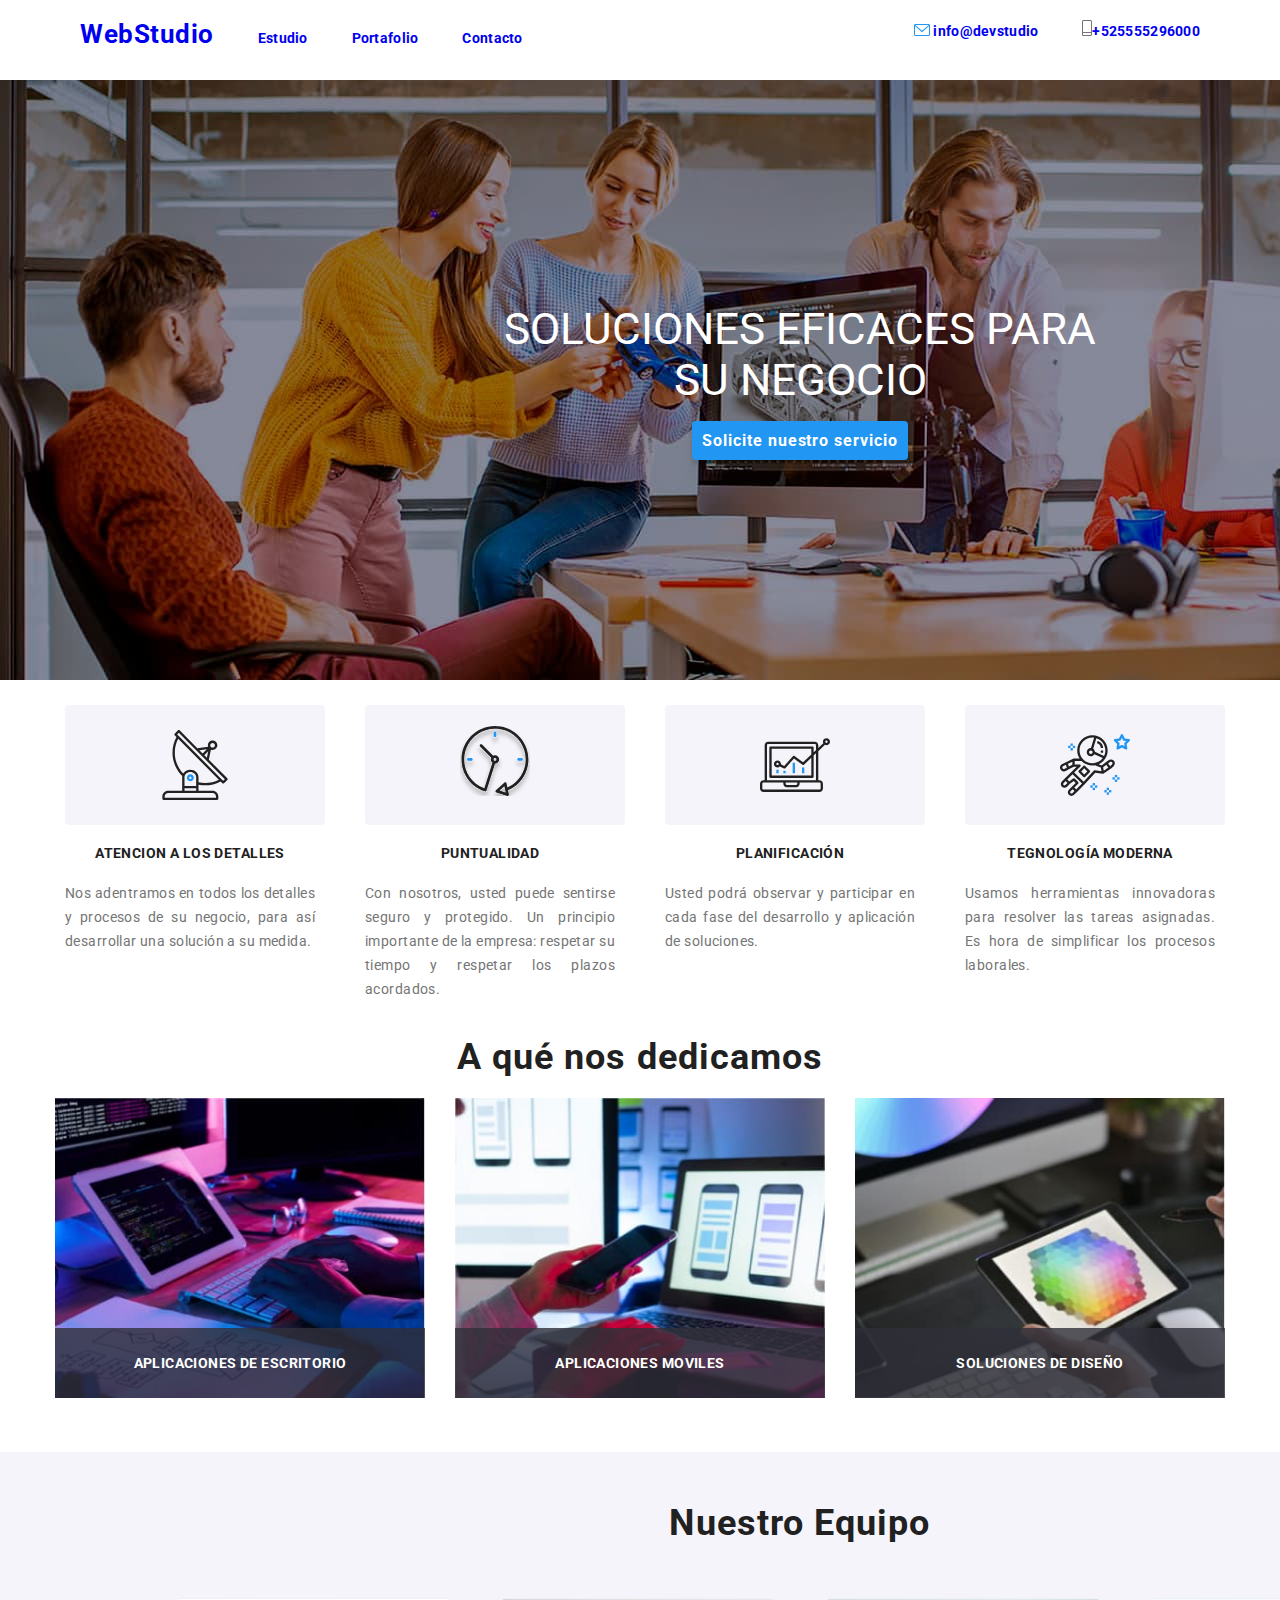
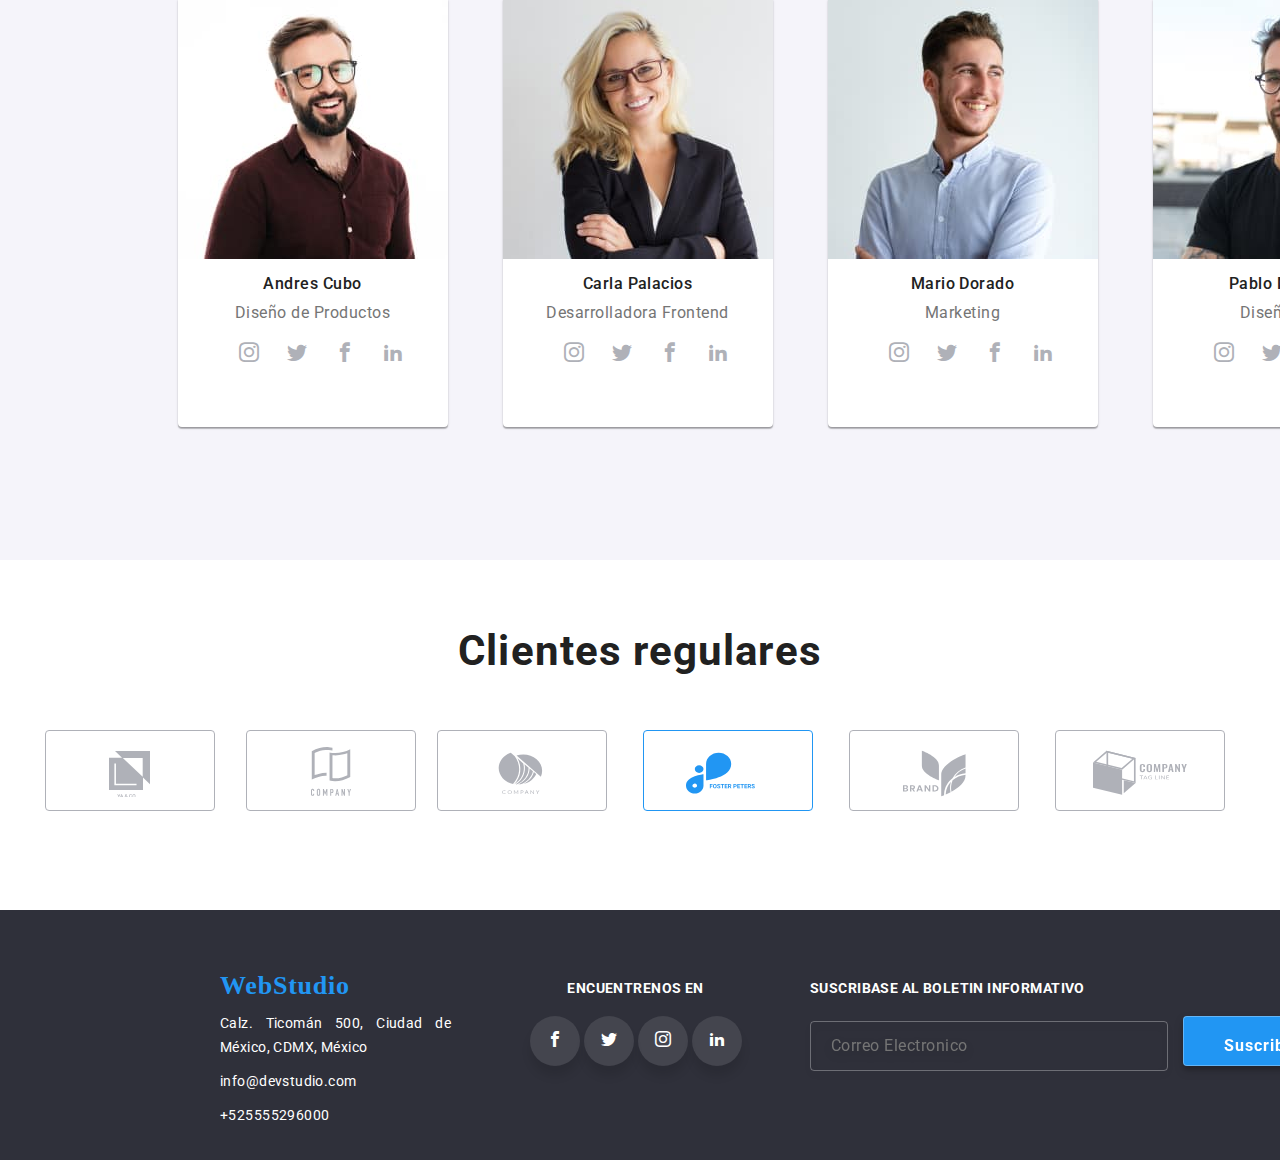
<file: index.html>
<!DOCTYPE html>
<html lang="es">
<head>
    <meta charset="UTF-8">
    <meta http-equiv="X-UA-Compatible" content="IE=edge">
    <meta name="viewport" content="width=device-width, initial-scale=1.0">
    <link rel="stylesheet" href="./sass/main.css">
    <link rel="stylesheet" href="css/normalize.css">
    <link rel="stylesheet" href="images/icomoon/style.css">
    <link rel="preconnect" href="https://fonts.googleapis.com">
    <link rel="preconnect" href="https://fonts.gstatic.com" crossorigin>
    <link href="https://fonts.googleapis.com/css2?family=Roboto:ital,wght@0,100;0,400;0,500;0,700;0,900;1,100;1,300;1,400;1,500;1,900&display=swap" rel="stylesheet">
    <title>WebStudio</title>
    
</head>
<body>

    <header class="menu">

        <nav class="menu__principal">
            <a class="menu__principal--nav menu__principal--logo" style="font-size:26px;" href="index.html">WebStudio</a>
            <a class="menu__principal--nav menu__principal" href="index.html">Estudio</a>
            <a class="menu__principal--nav menu__principal" href="portafolio.html">Portafolio</a>
            <a class="menu__principal--nav menu__principal" href="contacto.html" target="_blank" >Contacto</a>
        </nav>

        <div class="menu__secundario">
            <a class="menu__secundario--div" href="#">
            <svg width="16" height="12" viewBox="0 0 16 12" fill="none" xmlns="http://www.w3.org/2000/svg">
            <path d="M14.5 0H1.50001C0.672854 0 0 0.672853 0 1.50001V10.5C0 11.3271 0.672854 12 1.50001 12H14.5C15.3271 12 16 11.3271 16 10.5V1.50001C16 0.672853 15.3271 0 14.5 0ZM14.5 0.999994C14.5679 0.999994 14.6325 1.01409 14.6916 1.0387L8 6.83838L1.30833 1.0387C1.36742 1.01412 1.43204 0.999994 1.49998 0.999994H14.5ZM14.5 11H1.50001C1.22414 11 0.999996 10.7759 0.999996 10.5V2.09521L7.67236 7.87792C7.76661 7.95944 7.8833 7.99999 8 7.99999C8.1167 7.99999 8.23339 7.95948 8.32764 7.87792L15 2.09521V10.5C15 10.7759 14.7759 11 14.5 11Z" fill="#2196F3"/>
            </svg>
            <span>info@devstudio</span></a>
            <a class="menu__secundario--div" href="#"><svg width="10" height="16" viewBox="0 0 10 16" fill="none" xmlns="http://www.w3.org/2000/svg">
            <path d="M8.5 0H1.5C0.672848 0 0 0.672848 0 1.5V14.5C0 15.3272 0.672848 16 1.5 16H8.5C9.32715 16 10 15.3272 10 14.5V1.5C10 0.672848 9.32715 0 8.5 0ZM1.5 1H8.5C8.77588 1 9 1.22412 9 1.5V12H1V1.5C1 1.22412 1.22412 1 1.5 1ZM8.5 15H1.5C1.22412 15 1 14.7759 1 14.5V13H9V14.5C9 14.7759 8.77588 15 8.5 15Z" fill="#757575"/>
            </svg>+525555296000</a>
        </div>        
        
    </header>

    <div class="contenedor" style="background-image:url('images/banner.jpg')">
        
        <span class="contenedor__texto">SOLUCIONES EFICACES PARA SU NEGOCIO</span>
        <div>
            <label class="contenedor__btn--modal">Solicite nuestro servicio</label>
        </div>

    </div>

    <main>
        <div class="contenedor__valores">
            <div class="contenedor__valores--valor">
                <div class="contenedor__valores--atencion">
                    <svg class="contenedor__valores--atencion-1" width="70" height="70" viewBox="0 0 70 70" fill="none" xmlns="http://www.w3.org/2000/svg">
                        <path class="contenedor__valores--atencion-1-1" d="M67.3163 48.3385L48.8468 29.7337L50.8966 19.6373C51.4256 19.8438 51.9879 19.9517 52.5556 19.9558H52.5696C55.1777 19.9866 57.3169 17.8974 57.3479 15.2893C57.3788 12.6812 55.2894 10.542 52.6813 10.5111C50.0732 10.4803 47.934 12.5695 47.9031 15.1776C47.8965 15.7357 47.9888 16.2905 48.176 16.8163L37.326 18.1405L19.6276 0.35C19.4105 0.128479 19.1141 0.00247917 18.804 0C18.4977 0.00160417 18.2044 0.123521 17.9873 0.3395L14.6786 3.6295C14.2232 4.08508 14.2232 4.82358 14.6786 5.27917L16.459 7.08517C9.56162 19.7681 11.8019 35.4741 21.9703 45.7228C22.0636 45.8121 22.1718 45.8843 22.29 45.9363C22.2165 46.3311 22.1781 46.7317 22.1756 47.1333V60.6667H8.17562C4.95562 60.6705 2.34608 63.28 2.34229 66.5V68.8333C2.34229 69.4776 2.86466 70 3.50895 70H57.1756C57.8199 70 58.3423 69.4776 58.3423 68.8333V66.5C58.3385 63.28 55.729 60.6705 52.509 60.6667H38.509V54.6688C40.7021 55.1288 42.9367 55.3633 45.1776 55.3688C50.5548 55.363 55.8464 54.0225 60.5776 51.4675L62.3673 53.2677C62.5844 53.4892 62.8808 53.6152 63.191 53.6177C63.4972 53.6161 63.7905 53.4941 64.0076 53.2782L67.3163 49.9882C67.7717 49.5326 67.7717 48.7941 67.3163 48.3385ZM50.9246 13.6348C51.8383 12.726 53.3157 12.7301 54.2244 13.6437C55.1332 14.5574 55.1291 16.0348 54.2155 16.9435C53.7781 17.3785 53.1864 17.6226 52.5695 17.6225H52.5625C51.2739 17.6158 50.2345 16.5658 50.2412 15.2771C50.2445 14.6602 50.4918 14.0699 50.9291 13.6348H50.9246ZM48.1783 21.301L46.8693 27.7445L44.298 25.158L48.1783 21.301ZM46.853 19.3282L42.653 23.5037L39.4038 20.237L46.853 19.3282ZM52.509 63C54.442 63 56.009 64.567 56.009 66.5V67.6667H4.67562V66.5C4.67562 64.567 6.2426 63 8.17562 63H52.509ZM36.1756 58.3333V60.6667H24.509V58.3333H36.1756ZM24.509 56V47.1333C24.509 44.303 27.1258 42 30.3423 42C33.5588 42 36.1756 44.303 36.1756 47.1333V56H24.509ZM38.509 52.29V47.1333C38.509 43.0162 34.8456 39.6667 30.3423 39.6667C27.4306 39.622 24.7079 41.1041 23.165 43.5738C14.2887 34.2249 12.2899 20.2875 18.1805 8.82073L58.872 49.7455C52.5886 52.9419 45.3857 53.8418 38.509 52.29ZM63.2038 50.7943L61.56 49.1412L18.7923 6.11567L17.1415 4.46133L18.7923 2.81633L36.15 20.272C36.1581 20.272 36.1628 20.2872 36.171 20.293L64.8593 49.1493L63.2038 50.7943Z" fill="#212121"/>
                        <path class="atencion-1-1" d="M30.3527 44.3333H30.3422C28.4091 44.3304 26.8398 45.895 26.8369 47.8281C26.834 49.7611 28.3986 51.3304 30.3317 51.3333H30.3422C32.2752 51.3362 33.8445 49.7716 33.8474 47.8386C33.8503 45.9055 32.2857 44.3362 30.3527 44.3333ZM31.1693 48.6605C30.9497 48.8789 30.6521 49.0012 30.3422 49C29.6979 48.9966 29.1783 48.4716 29.1816 47.8273C29.1832 47.5189 29.3069 47.2237 29.5255 47.0062C29.7426 46.7902 30.0359 46.6683 30.3422 46.6667C30.9865 46.67 31.5061 47.195 31.5027 47.8393C31.5011 48.1477 31.3774 48.4429 31.1588 48.6605H31.1693Z" fill="#2196F3"/>
                    </svg>
                </div>
                <h3 class="contenedor__valores--subtit">Atencion a los detalles</h3>
                <p class="contenedor__valores--text">Nos adentramos en todos los detalles y procesos de su negocio, para así desarrollar una solución a su medida.</p>
            </div>
            
            <div class="contenedor__valores--valor">
                <div class="contenedor__valores--atencion"">                    
                    <svg class="contenedor__valores--atencion-1" width="76" height="78" viewBox="0 0 76 78" fill="none" xmlns="http://www.w3.org/2000/svg">
                        <g class="contenedor__valores--atencion-1-1" clip-path="url(#clip0_1_888)" filter="url(#filter0_d_1_888)">
                        <path class="contenedor__valores--atencion-1-1" d="M71.4614 33.4715C71.4576 14.9819 56.4656 -0.00373771 37.9754 6.99302e-07C19.4858 0.00373911 4.50017 14.9963 4.50391 33.4859C4.50711 48.0502 13.9252 60.9413 27.7995 65.3713C27.9319 65.413 28.0697 65.4343 28.2081 65.4338C28.4719 65.4333 28.7304 65.3628 28.9573 65.2287C29.2527 65.0541 29.4732 64.7764 29.5768 64.449L38.0315 37.6521C40.3429 37.6404 42.2068 35.7568 42.1945 33.4459C42.1827 31.1345 40.2997 29.2706 37.9883 29.2824C37.3666 29.285 36.753 29.4282 36.1944 29.7011L25.0251 18.5302C24.4707 17.9951 23.5879 18.0106 23.0528 18.5644C22.5305 19.1054 22.5305 19.962 23.0528 20.503L34.2162 31.6792C33.3596 33.4277 33.8493 35.5383 35.3895 36.7303L27.3338 62.2647C11.4135 56.4002 3.26169 38.7405 9.12618 22.8203C14.9907 6.90002 32.6503 -1.25183 48.5706 4.61266C64.4909 10.4771 72.6427 28.1374 66.7782 44.0571C63.913 51.8351 58.0261 58.1252 50.4548 61.4989L49.5842 57.3989C49.4251 56.6454 48.6844 56.1636 47.9308 56.3233C47.6931 56.3741 47.4726 56.4857 47.291 56.6475L38.8978 64.1409C38.322 64.653 38.2708 65.5347 38.7835 66.1105C38.9501 66.2974 39.1637 66.4362 39.403 66.5126L50.1188 69.9327C50.8521 70.1682 51.6377 69.765 51.8732 69.0312C51.948 68.7994 51.9603 68.5527 51.9101 68.3145L51.0545 64.2915C63.4452 59.0678 71.4902 46.918 71.4614 33.4715ZM37.9829 32.0766C38.753 32.0766 39.3779 32.7014 39.3779 33.4715C39.3779 34.2422 38.753 34.8665 37.9829 34.8665C37.2123 34.8665 36.588 34.2422 36.588 33.4715C36.588 32.7014 37.2123 32.0766 37.9829 32.0766ZM42.5774 64.5916L47.3551 60.3298L48.6737 66.543L42.5774 64.5916Z" fill="#212121"/>
                        <path class="contenedor__valores--atencion-1-1" d="M36.5879 6.96729V9.7572C36.5879 10.5278 37.2122 11.1522 37.9828 11.1522C38.753 11.1522 39.3778 10.5278 39.3778 9.7572V6.96729C39.3778 6.19717 38.753 5.57233 37.9828 5.57233C37.2122 5.57233 36.5879 6.19717 36.5879 6.96729Z" fill="#2196F3"/>
                        <path class="contenedor__valores--atencion-1-1" d="M11.4787 32.0765C10.7081 32.0765 10.0837 32.7014 10.0837 33.4715C10.0837 34.2421 10.7081 34.8665 11.4787 34.8665H14.2686C15.0393 34.8665 15.6636 34.2421 15.6636 33.4715C15.6636 32.7014 15.0393 32.0765 14.2686 32.0765H11.4787Z" fill="#2196F3"/>
                        <path class="contenedor__valores--atencion-1-1" d="M64.4865 34.8665C65.2572 34.8665 65.8815 34.2421 65.8815 33.4715C65.8815 32.7014 65.2572 32.0765 64.4865 32.0765H61.6966C60.9265 32.0765 60.3016 32.7014 60.3016 33.4715C60.3016 34.2421 60.9265 34.8665 61.6966 34.8665H64.4865Z" fill="#2196F3"/>
                        </g>
                        <defs>
                        <filter id="filter0_d_1_888" x="-1" y="0" width="78" height="78" filterUnits="userSpaceOnUse" color-interpolation-filters="sRGB">
                        <feFlood flood-opacity="0" result="BackgroundImageFix"/>
                        <feColorMatrix in="SourceAlpha" type="matrix" values="0 0 0 0 0 0 0 0 0 0 0 0 0 0 0 0 0 0 127 0" result="hardAlpha"/>
                        <feOffset dy="4"/>
                        <feGaussianBlur stdDeviation="2"/>
                        <feComposite in2="hardAlpha" operator="out"/>
                        <feColorMatrix type="matrix" values="0 0 0 0 0 0 0 0 0 0 0 0 0 0 0 0 0 0 0.25 0"/>
                        <feBlend mode="normal" in2="BackgroundImageFix" result="effect1_dropShadow_1_888"/>
                        <feBlend mode="normal" in="SourceGraphic" in2="effect1_dropShadow_1_888" result="shape"/>
                        </filter>
                        <clipPath id="clip0_1_888">
                        <rect width="70" height="70" fill="white" transform="translate(3)"/>
                        </clipPath>
                        </defs>
                    </svg>

                </div>
                <h3 class="contenedor__valores--subtit">Puntualidad</h3>
                <p class="contenedor__valores--text">Con nosotros, usted puede sentirse seguro y protegido. Un principio importante de la empresa: respetar su tiempo y respetar los plazos acordados.</p>
            </div>

            <div class="contenedor__valores--valor">
                <div class="contenedor__valores--atencion"">

                    <svg class="contenedor__valores--atencion-1" width="70" height="70" viewBox="0 0 70 70" fill="none" xmlns="http://www.w3.org/2000/svg">
                        <g class="contenedor__valores--atencion-1-1" clip-path="url(#clip0_1_898)">
                        <path class="contenedor__valores--atencion-1-1" d="M32.6495 32.7351H34.9816V43.2296H32.6495V32.7351Z" fill="#2196F3"/>
                        <path class="contenedor__valores--atencion-1-1" d="M41.978 37.3993H44.3101V43.2296H41.978V37.3993Z" fill="#2196F3"/>
                        <path class="contenedor__valores--atencion-1-1" d="M23.3212 40.8975H25.6533V43.2296H23.3212V40.8975Z" fill="#2196F3"/>
                        <path class="contenedor__valores--atencion-1-1" d="M16.3248 39.7314H18.6569V43.2295H16.3248V39.7314Z" fill="#2196F3"/>
                        <path class="contenedor__valores--atencion-1-1" d="M3.49817 61.8865H59.4689C61.4007 61.8865 62.967 60.3202 62.967 58.3883V53.7241C62.967 51.7923 61.4007 50.2259 59.4689 50.2259H58.3028V21.1469L64.9262 14.8725C66.4635 15.6303 68.3242 15.1702 69.3302 13.7816C70.3369 12.3935 70.1957 10.4821 68.9966 9.25684C67.7975 8.03157 65.8901 7.8488 64.4798 8.82412C63.0701 9.80001 62.569 11.6499 63.2933 13.2037L58.3028 17.9345V15.2443C58.3028 13.3124 56.7365 11.7461 54.8046 11.7461H8.16239C6.23054 11.7461 4.66422 13.3124 4.66422 15.2443V50.2259H3.49817C1.56632 50.2259 0 51.7923 0 53.7241V58.3883C0 60.3202 1.56632 61.8865 3.49817 61.8865ZM66.4652 10.58C67.1091 10.58 67.6312 11.1021 67.6312 11.7461C67.6312 12.39 67.1091 12.9121 66.4652 12.9121C65.8212 12.9121 65.2991 12.39 65.2991 11.7461C65.2991 11.1021 65.8212 10.58 66.4652 10.58ZM6.99634 15.2443C6.99634 14.6003 7.51844 14.0782 8.16239 14.0782H54.8046C55.4486 14.0782 55.9707 14.6003 55.9707 15.2443V20.1414L53.6386 22.3573V17.5764C53.6386 16.9324 53.1165 16.4103 52.4725 16.4103H10.4945C9.85055 16.4103 9.32845 16.9324 9.32845 17.5764V46.7278C9.32845 47.3717 9.85055 47.8938 10.4945 47.8938H52.4725C53.1165 47.8938 53.6386 47.3717 53.6386 46.7278V25.5651L55.9707 23.3554V50.2259H6.99634V15.2443ZM17.4908 30.403C15.9131 30.3984 14.5279 31.4495 14.1083 32.9703C13.6886 34.491 14.3383 36.104 15.6951 36.9091C17.0513 37.7142 18.7793 37.5121 19.9129 36.4149L23.9662 38.4487C24.4371 38.6844 25.0081 38.5739 25.3583 38.1805L33.9745 28.4871L42.4443 34.8338C42.8987 35.1743 43.5329 35.1378 43.9452 34.7478L51.3065 27.7748V45.5617H11.6606V18.7424H51.3065V24.5619L43.0564 32.3747L34.5154 25.9716C34.0303 25.6084 33.3476 25.6767 32.9445 26.1294L24.2099 35.9571L20.9446 34.3242C20.9685 34.1841 20.9833 34.0429 20.989 33.9012C20.989 31.9693 19.4227 30.403 17.4908 30.403ZM18.6569 33.9012C18.6569 34.5451 18.1348 35.0672 17.4908 35.0672C16.8469 35.0672 16.3248 34.5451 16.3248 33.9012C16.3248 33.2572 16.8469 32.7351 17.4908 32.7351C18.1348 32.7351 18.6569 33.2572 18.6569 33.9012ZM25.6532 52.5581H37.3138V53.7241C37.3138 54.3681 36.7917 54.8902 36.1477 54.8902H26.8193C26.1753 54.8902 25.6532 54.3681 25.6532 53.7241V52.5581ZM2.33211 53.7241C2.33211 53.0802 2.85422 52.5581 3.49817 52.5581H23.3211V53.7241C23.3211 55.656 24.8874 57.2223 26.8193 57.2223H36.1477C38.0796 57.2223 39.6459 55.656 39.6459 53.7241V52.5581H59.4689C60.1128 52.5581 60.6349 53.0802 60.6349 53.7241V58.3883C60.6349 59.0323 60.1128 59.5544 59.4689 59.5544H3.49817C2.85422 59.5544 2.33211 59.0323 2.33211 58.3883V53.7241Z" fill="#212121"/>
                        </g>
                        <defs>
                        <clipPath id="clip0_1_898">
                        <rect width="70" height="70" fill="white"/>
                        </clipPath>
                        </defs>
                    </svg>
                    
                </div>
                <h3 class="contenedor__valores--subtit">Planificación</h3>
                <p class="contenedor__valores--text">Usted podrá observar y participar en cada fase del desarrollo y aplicación de soluciones.</p>
            </div>

            <div class="contenedor__valores--valor">
                <div class="contenedor__valores--atencion"">

                    <svg class="atencion-1" width="70" height="70" viewBox="0 0 70 70" fill="none" xmlns="http://www.w3.org/2000/svg">
                        <path class="contenedor__valores--atencion-1-1" d="M69.9432 9.89637C69.8055 9.47513 69.4416 9.16724 69.0017 9.10298L64.8227 8.49512L62.9525 4.70809C62.5606 3.91005 61.2527 3.91005 60.8607 4.70809L58.9905 8.49512L54.8114 9.10312C54.3715 9.16724 54.0076 9.47418 53.8687 9.89651C53.7322 10.3188 53.8453 10.7831 54.1638 11.0924L57.1891 14.0407L56.4751 18.2034C56.4005 18.6409 56.5801 19.0831 56.9383 19.3445C57.3012 19.6082 57.7748 19.6407 58.168 19.4331L61.9061 17.4672L65.6441 19.4331C65.8145 19.5229 66.0024 19.5672 66.1879 19.5672C66.4293 19.5672 66.6709 19.4925 66.874 19.3443C67.2333 19.0831 67.4129 18.6408 67.3372 18.2033L66.6232 14.0405L69.6484 11.0923C69.9653 10.7819 70.0798 10.3187 69.9432 9.89637ZM64.5556 12.7991C64.2815 13.0662 64.1554 13.4536 64.2207 13.8316L64.6384 16.2688L62.4498 15.1184C62.2795 15.0286 62.0928 14.9843 61.9061 14.9843C61.7194 14.9843 61.5339 15.0286 61.3623 15.1184L59.1736 16.2688L59.5912 13.8316C59.6566 13.4536 59.5305 13.0675 59.2564 12.7991L57.4842 11.0724L59.932 10.7166C60.3123 10.6617 60.6402 10.4226 60.8105 10.0783L61.9048 7.86169L62.9991 10.0783C63.1695 10.4225 63.4974 10.6617 63.8777 10.7166L66.3254 11.0724L64.5556 12.7991Z" fill="#2196F3"/>
                        <path class="contenedor__valores--atencion-1-1" d="M57.1669 44.8923H54.8335V47.2257H57.1669V44.8923Z" fill="#2196F3"/>
                        <path class="contenedor__valores--atencion-1-1" d="M57.1669 49.5591H54.8335V51.8925H57.1669V49.5591Z" fill="#2196F3"/>
                        <path class="contenedor__valores--atencion-1-1" d="M59.5004 47.2257H57.167V49.5591H59.5004V47.2257Z" fill="#2196F3"/>
                        <path class="contenedor__valores--atencion-1-1" d="M54.8337 47.2257H52.5002V49.5591H54.8337V47.2257Z" fill="#2196F3"/>
                        <path class="contenedor__valores--atencion-1-1" d="M49.0003 57.7259H46.6669V60.0593H49.0003V57.7259Z" fill="#2196F3"/>
                        <path class="contenedor__valores--atencion-1-1" d="M49.0003 62.3926H46.6669V64.726H49.0003V62.3926Z" fill="#2196F3"/>
                        <path class="contenedor__valores--atencion-1-1" d="M51.3337 60.0593H49.0002V62.3927H51.3337V60.0593Z" fill="#2196F3"/>
                        <path class="contenedor__valores--atencion-1-1" d="M46.6668 60.0593H44.3334V62.3927H46.6668V60.0593Z" fill="#2196F3"/>
                        <path class="contenedor__valores--atencion-1-1" d="M35 53.0592H32.6666V55.3926H35V53.0592Z" fill="#2196F3"/>
                        <path class="contenedor__valores--atencion-1-1" d="M35 57.7259H32.6666V60.0593H35V57.7259Z" fill="#2196F3"/>
                        <path class="contenedor__valores--atencion-1-1" d="M37.3334 55.3925H35V57.7259H37.3334V55.3925Z" fill="#2196F3"/>
                        <path class="contenedor__valores--atencion-1-1" d="M32.6665 55.3925H30.3331V57.7259H32.6665V55.3925Z" fill="#2196F3"/>
                        <path class="contenedor__valores--atencion-1-1" d="M12.8331 13.3918H10.4996V15.7252H12.8331V13.3918Z" fill="#2196F3"/>
                        <path class="contenedor__valores--atencion-1-1" d="M12.8331 18.0587H10.4996V20.3921H12.8331V18.0587Z" fill="#2196F3"/>
                        <path class="contenedor__valores--atencion-1-1" d="M15.1663 15.7252H12.8329V18.0586H15.1663V15.7252Z" fill="#2196F3"/>
                        <path class="contenedor__valores--atencion-1-1" d="M10.4996 15.7252H8.16614V18.0586H10.4996V15.7252Z" fill="#2196F3"/>
                        <path class="contenedor__valores--atencion-1-1" d="M54.0635 30.9738C53.4347 30.1256 52.5119 29.5797 51.4642 29.4326C50.4118 29.2833 49.3734 29.5597 48.5334 30.2026L45.7952 32.3014L45.794 32.3026L41.6428 35.4025L38.6724 34.2194C43.9691 31.8429 47.6711 26.545 47.6711 20.3942C47.6711 12.0314 40.8401 5.22736 32.4436 5.22736C24.047 5.22736 17.2161 12.0314 17.2161 20.3942C17.2161 23.4253 18.1226 26.2439 19.6662 28.6158L13.6204 28.5633C13.6168 28.5633 13.6134 28.5633 13.6099 28.5633C13.5911 28.5633 13.5761 28.5726 13.5586 28.5738C13.4431 28.5785 13.3298 28.6018 13.2191 28.6415C13.1911 28.652 13.162 28.6579 13.1352 28.6706C13.1212 28.6765 13.1071 28.6776 13.0932 28.6846L6.02075 32.1764C6.01952 32.1764 6.01843 32.1764 6.01843 32.1775L1.8766 34.1693C1.83107 34.1891 1.78445 34.2159 1.73892 34.2462C0.0880191 35.3452 -0.474314 37.5036 0.429958 39.2676C0.911763 40.2056 1.73195 40.8963 2.73999 41.2124C3.12856 41.3337 3.52518 41.3933 3.91949 41.3933C4.55305 41.3933 5.18074 41.2381 5.75578 40.9313L8.79154 39.3167L13.7441 36.7593L16.7122 36.7418L4.80844 48.5884C4.80735 48.5896 4.80612 48.5896 4.80489 48.5907L1.87647 51.5074C1.18466 52.1958 0.8043 53.1092 0.8043 54.0835C0.8043 55.0565 1.18466 55.9723 1.87647 56.6619C2.587 57.3689 3.52149 57.7235 4.45598 57.7235C5.3917 57.7235 6.32495 57.3689 7.03782 56.6619L9.91251 53.7988L13.7206 50.9556L15.6912 52.9179L11.8375 56.7551C11.8364 56.7564 11.8352 56.7564 11.834 56.7575L8.90556 59.6741C8.21375 60.3625 7.8334 61.2759 7.8334 62.2502C7.8334 63.2233 8.21375 64.139 8.90556 64.8286C9.6161 65.5356 10.5518 65.8903 11.4863 65.8903C12.4208 65.8903 13.3565 65.5356 14.0681 64.8286L16.9977 61.912L21.6842 57.2453C21.6854 57.244 21.6854 57.2429 21.6865 57.2417L23.8951 55.0542L23.8869 55.046C23.9008 55.032 23.9207 55.0272 23.9347 55.0122L35.2353 42.6349L42.8281 43.7152C42.8829 43.7234 42.9377 43.7269 42.9925 43.7269C43.1338 43.7269 43.2702 43.6931 43.402 43.6429C43.4406 43.629 43.4743 43.6102 43.5106 43.5916C43.5526 43.5706 43.5968 43.559 43.6366 43.5322L50.6659 38.8655C50.6916 38.848 50.7055 38.8199 50.73 38.8013C50.758 38.7792 50.793 38.7699 50.8186 38.7453L53.5999 36.1401C55.0471 34.7841 55.2466 32.5628 54.0635 30.9738ZM4.66024 38.8722C4.28111 39.0752 3.85058 39.1159 3.43878 38.9854C3.03039 38.8582 2.69912 38.5793 2.50538 38.2025C2.15305 37.5164 2.35718 36.6811 2.97433 36.2296L5.84793 34.8471L6.53974 36.8689L6.83027 37.7182L4.66024 38.8722ZM12.3102 34.874L8.92333 36.6241L8.36456 34.9907L7.96328 33.8169L12.3967 31.6282L12.3102 34.874ZM45.3402 20.3919C45.3402 22.4009 44.8607 24.2957 44.03 25.9907L34.8832 21.8362C34.7875 20.5821 34.1366 19.4842 33.1589 18.8005L36.3614 8.16849C41.5626 9.82295 45.3402 14.6752 45.3402 20.3919ZM19.5519 20.3919C19.5519 13.3159 25.3363 7.55831 32.446 7.55831C32.9991 7.55831 33.5403 7.60493 34.0759 7.67261L30.9433 18.0713C30.9014 18.0701 30.8617 18.0585 30.8185 18.0585C28.5597 18.0585 26.7222 19.8901 26.7222 22.1419C26.7222 24.3936 28.5597 26.2254 30.8185 26.2254C32.3375 26.2254 33.65 25.3866 34.3582 24.1591L42.8073 27.9975C40.4564 31.1615 36.6938 33.2255 32.4459 33.2255C25.3363 33.2255 19.5519 27.4679 19.5519 20.3919ZM32.5814 22.1419C32.5814 23.1068 31.7903 23.8919 30.8185 23.8919C29.8467 23.8919 29.0556 23.1068 29.0556 22.1419C29.0556 21.1771 29.8467 20.3919 30.8185 20.3919C31.7903 20.3919 32.5814 21.1771 32.5814 22.1419ZM5.39183 55.0074C4.87503 55.5196 4.03843 55.5185 3.52286 55.0087C3.2743 54.7601 3.13785 54.4324 3.13785 54.0835C3.13785 53.7358 3.2743 53.4079 3.52286 53.1618L5.6274 51.0652L7.48941 52.9191L5.39183 55.0074ZM12.4222 63.1743C11.9054 63.6865 11.0677 63.6877 10.552 63.1755C10.3034 62.927 10.1669 62.5993 10.1669 62.2503C10.1669 61.9027 10.3034 61.5748 10.552 61.3287L12.6579 59.231L13.5388 60.1073L14.5211 61.0849L12.4222 63.1743ZM20.0383 55.5862C20.0371 55.5873 20.036 55.5873 20.0348 55.5885L16.1742 59.4385L15.2933 58.5623L14.311 57.5846L18.168 53.7451C18.168 53.7451 18.168 53.7451 18.168 53.744C18.1692 53.7428 18.1703 53.7428 18.1715 53.7417C18.259 53.6542 18.3139 53.5492 18.3676 53.4454C18.3828 53.415 18.4119 53.3893 18.4248 53.3579C18.461 53.2681 18.4667 53.1713 18.4808 53.0767C18.4878 53.0229 18.5112 52.9729 18.5112 52.9179C18.5112 52.8397 18.4831 52.764 18.4669 52.6869C18.4529 52.6169 18.4529 52.5456 18.426 52.4781C18.3817 52.3684 18.3058 52.2716 18.2265 52.177C18.2044 52.1513 18.1962 52.1186 18.1717 52.0942C18.1717 52.0942 18.1717 52.0942 18.1705 52.0942C18.1692 52.0931 18.1692 52.0906 18.1681 52.0895L14.6529 48.5895C14.6156 48.5521 14.5677 48.537 14.5257 48.5055C14.464 48.4577 14.4045 48.4134 14.3356 48.3795C14.2691 48.3468 14.2014 48.327 14.1314 48.3082C14.0568 48.2872 13.9845 48.2709 13.9063 48.265C13.835 48.2604 13.7686 48.2674 13.6975 48.2756C13.6193 48.2849 13.5459 48.2954 13.47 48.3199C13.3964 48.3432 13.3312 48.3793 13.2635 48.4179C13.2203 48.4424 13.1714 48.4506 13.1305 48.4809L9.25133 51.3767L7.28077 49.4143L12.5285 44.1946L22.0674 53.576L20.0383 55.5862ZM34.9544 40.2372C34.9207 40.2325 34.8891 40.2454 34.8553 40.2431C34.7701 40.2384 34.6885 40.2443 34.6034 40.2582C34.5369 40.2699 34.4739 40.2827 34.4108 40.3049C34.3362 40.3306 34.2685 40.3656 34.1996 40.4075C34.1343 40.4472 34.0748 40.4892 34.0176 40.5417C33.9896 40.5661 33.9558 40.5779 33.9301 40.6058L23.6527 51.862L14.185 42.5506L20.3825 36.3859C20.8387 35.9309 20.841 35.1923 20.386 34.735C20.1562 34.5052 19.854 34.392 19.5519 34.3932V34.3921L14.6984 34.4212L14.7591 30.9049L21.5492 30.9633C24.3166 33.7937 28.176 35.5589 32.446 35.5589C33.4027 35.5589 34.3361 35.4598 35.2448 35.2905C35.3323 35.3605 35.4186 35.4317 35.5284 35.476L40.7995 37.5761L41.1331 39.235L41.5228 41.1717L34.9544 40.2372ZM43.7944 40.6269L43.1096 37.2189L46.2736 34.8564L47.102 35.9554L48.3445 37.605L43.7944 40.6269ZM52.0055 34.4341L50.1726 36.1514L48.1356 33.4471L49.9544 32.0529C50.2938 31.7917 50.7221 31.6854 51.1421 31.7403C51.5644 31.7997 51.9378 32.0203 52.1921 32.3621C52.6658 33.0003 52.5853 33.8905 52.0055 34.4341Z" fill="#212121"/>
                        <path class="contenedor__valores--atencion-1-1" d="M29.7545 40.5651L25.0668 35.8984C24.613 35.4446 23.8755 35.4446 23.4205 35.8984L18.734 40.5651C18.5147 40.7856 18.391 41.0819 18.391 41.3922C18.391 41.7026 18.5135 42.0001 18.734 42.2194L23.4205 46.8861C23.648 47.1124 23.9468 47.2256 24.2443 47.2256C24.5418 47.2256 24.8404 47.1124 25.0668 46.8861L29.7545 42.2194C29.9738 42.0001 30.0987 41.7026 30.0987 41.3922C30.0987 41.0819 29.9749 40.7844 29.7545 40.5651ZM24.2443 44.4128L21.2109 41.3922L24.2443 38.3717L27.2788 41.3922L24.2443 44.4128Z" fill="#212121"/>
                        <path class="contenedor__valores--atencion-1-1" d="M37.5468 11.0923L36.9833 13.358C37.1385 13.3966 40.7844 14.3462 40.7844 18.0586H43.1178C43.1177 13.6461 39.4742 11.5718 37.5468 11.0923Z" fill="#212121"/>
                        <path class="contenedor__valores--atencion-1-1" d="M43.1178 20.3919H40.7844V22.7253H43.1178V20.3919Z" fill="#212121"/>
                    </svg>
                    
                </div>
                <h3 class="contenedor__valores--subtit">Tegnología Moderna</h3>
                <p class="contenedor__valores--text">Usamos herramientas innovadoras para resolver las tareas asignadas. Es hora de simplificar los procesos laborales.</p>
            </div>
        </div>
        
        <div class="contenedor__servicios">

            <div class="contenedor__servicios--enc">
            <h2 class="contenedor__servicios--text">A qué nos dedicamos</h2>
            </div>

            <div class="contenedor__servicios--subenc">
                <div class="contenedor__servicios--servicios">
                    <img src="images/programando.jpg" alt="desarrollando web" width="370px" height="300px">
                    <p class="contenedor__servicios--texto"> APLICACIONES DE ESCRITORIO</p>
                </div>
                <div class="contenedor__servicios--servicios">
                    <img src="images/diseño.jpg" alt="desarrollo responsivo" width="370px" height="300px">
                    <p class="contenedor__servicios--texto">APLICACIONES MOVILES</p>
                </div>
                <div class="contenedor__servicios--servicios">
                    <img src="images/colores.jpg" alt="eligiendo el color" width="370px" height="300px">
                    <p class="contenedor__servicios--texto">SOLUCIONES DE DISEÑO</p>
                </div>
            </div>

        </div>

        <div class="contenedor__equipo">

            <div class="contenedor__equipo--subtit">
                <h2 class="contenedor__equipo--subtitulo">Nuestro Equipo</h2>
            </div>

            <div class="contenedor__equipo--grup">
                <div class="contenedor__equipo--grupo">
                    <img class="contenedor__equipo--img" src="images/andres.jpg" alt="andres-cubo">
                    <h2 class="contenedor__equipo--nombre">Andres Cubo</h2>
                    <p class="contenedor__equipo--empleo">Diseño de Productos</p>
                    <div class="contenedor__equipo--redsocial">
                        <ul>
                            <li class="contenedor__equipo--redes"><a href="#" class="contenedor__equipo--social instagram"><i class="contenedor__equipo--icono icon-instagram"></i></a></li>
                            <li class="contenedor__equipo--redes"><a href="#" class="contenedor__equipo--social twitter"><i class="contenedor__equipo--icono icon-twitter"></i></a></li>
                            <li class="contenedor__equipo--redes"><a href="#" class="contenedor__equipo--social Facebook"><i class="contenedor__equipo--icono icon-Facebook"></i></a></li>
                            <li class="contenedor__equipo--redes"><a href="#" class="contenedor__equipo--social Linkedin2"><i class="contenedor__equipo--icono icon-Linkedin2"></i></a></li>
                        </ul>
                    </div>
                </div>
    
                <div class="contenedor__equipo--grupo">
                    <img class="contenedor__equipo--img" src="images/carla.jpg" alt="carla-palacios">
                    <h2 class="contenedor__equipo--nombre">Carla Palacios</h2>
                    <p class="contenedor__equipo--empleo">Desarrolladora Frontend</p>
                    <div class="contenedor__equipo--redsocial">
                        <ul>
                            <li class="contenedor__equipo--redes"><a href="#" class="contenedor__equipo--social instagram"><i class="contenedor__equipo--icono icon-instagram"></i></a></li>
                            <li class="contenedor__equipo--redes"><a href="#" class="contenedor__equipo--social twitter"><i class="contenedor__equipo--icono icon-twitter"></i></a></li>
                            <li class="contenedor__equipo--redes"><a href="#" class="contenedor__equipo--social Facebook"><i class="contenedor__equipo--icono icon-Facebook"></i></a></li>
                            <li class="contenedor__equipo--redes"><a href="#" class="contenedor__equipo--social Linkedin2"><i class="contenedor__equipo--icono icon-Linkedin2"></i></a></li>
                        </ul>
                    </div>
                </div>
    
                <div class="contenedor__equipo--grupo">
                    <img class="contenedor__equipo--img" src="images/mario.jpg" alt="mario-dorado">
                    <h2 class="contenedor__equipo--nombre">Mario Dorado</h2>
                    <p class="contenedor__equipo--empleo">Marketing</p>
                    <div class="contenedor__equipo--redsocial">
                        <ul>
                            <li class="contenedor__equipo--redes"><a href="#" class="contenedor__equipo--social instagram"><i class="contenedor__equipo--icono icon-instagram"></i></a></li>
                            <li class="contenedor__equipo--redes"><a href="#" class="contenedor__equipo--social twitter"><i class="contenedor__equipo--icono icon-twitter"></i></a></li>
                            <li class="contenedor__equipo--redes"><a href="#" class="contenedor__equipo--social Facebook"><i class="contenedor__equipo--icono icon-Facebook"></i></a></li>
                            <li class="contenedor__equipo--redes"><a href="#" class="contenedor__equipo--social Linkedin2"><i class="contenedor__equipo--icono icon-Linkedin2"></i></a></li>
                        </ul>
                    </div>
                </div>
    
                <div class="contenedor__equipo--grupo">
                    <img class="contenedor__equipo--img" src="images/pablo.jpg" alt="pablo-mijangos">
                    <h2 class="contenedor__equipo--nombre">Pablo Mijangos</h2>
                    <p class="contenedor__equipo--empleo">Diseñador IU</p>
                    <div class="contenedor__equipo--redsocial">
                        <ul>
                            <li class="contenedor__equipo--redes"><a href="#" class="contenedor__equipo--social instagram"><i class="contenedor__equipo--icono icon-instagram"></i></a></li>
                            <li class="contenedor__equipo--redes"><a href="#" class="contenedor__equipo--social twitter"><i class="contenedor__equipo--icono icon-twitter"></i></a></li>
                            <li class="contenedor__equipo--redes"><a href="#" class="contenedor__equipo--social Facebook"><i class="contenedor__equipo--icono icon-Facebook"></i></a></li>
                            <li class="contenedor__equipo--redes"><a href="#" class="contenedor__equipo--social Linkedin2"><i class="contenedor__equipo--icono icon-Linkedin2"></i></a></li>
                        </ul>
                    </div>
                </div>
                
            </div>


        </div>


        <div class="contenedor__clientes">
            <div class="contenedor__clientes--enclientesub">
                <h3>Clientes regulares</h3>
            </div>
            
            <div class="contenedor__clientes--frecuentes">

                <div class="contenedor__clientes--recurrentes">
                    <svg class="contenedor__clientes--recurrentes1" width="170" height="81" viewBox="0 0 170 81" fill="none" xmlns="http://www.w3.org/2000/svg">
                        <rect x="0.5" y="0.5" width="169" height="80" rx="3.5" stroke="#AFB1B8"/>
                        <g clip-path="url(#clip0_75273_666)">
                        <path class="contenedor__clientes--recurrentes11" fill-rule="evenodd" clip-rule="evenodd" d="M70 21.087L77.0078 27.7211L64 27.7134V59.9007H98V47.594L105 54.2208V21.087H70ZM97.6924 46.8153L77.8226 28.0049H97.6924V46.8153ZM91.5231 55.1925H69.3801V33.5449H70.9453V53.7267H91.5231V55.1925ZM74.6089 64.1861L73.791 65.8707L72.9731 64.1861H72.2871L73.481 66.4322V67.7408H74.1011V66.4322L75.2925 64.1861H74.6089ZM75.6367 67.7408L75.9248 66.9131H77.3018L77.5923 67.7408H78.2368L76.8916 64.1861H76.3374L74.9946 67.7408H75.6367ZM76.6133 64.9405L77.1284 66.4151H76.0981L76.6133 64.9405ZM79.8701 66.3297C79.7806 66.4664 79.7358 66.6169 79.7358 66.7813C79.7358 67.0808 79.8408 67.3241 80.0508 67.5113C80.2624 67.6968 80.5439 67.7896 80.8955 67.7896C81.2471 67.7896 81.5498 67.6944 81.8037 67.504L82.0039 67.7408H82.6924L82.1699 67.1231C82.375 66.8432 82.4775 66.4843 82.4775 66.0464H81.9624C81.9624 66.2857 81.9128 66.503 81.8135 66.6983L81.1274 65.8878L81.3691 65.712C81.54 65.5883 81.6629 65.4646 81.7378 65.3409C81.8127 65.2156 81.8501 65.0788 81.8501 64.9307C81.8501 64.7061 81.7671 64.5181 81.6011 64.3668C81.4367 64.2138 81.2251 64.1373 80.9663 64.1373C80.6798 64.1373 80.452 64.2186 80.2827 64.3814C80.1134 64.5425 80.0288 64.7623 80.0288 65.0406C80.0288 65.1545 80.0557 65.2725 80.1094 65.3946C80.1647 65.5167 80.2616 65.6648 80.3999 65.8389C80.1362 66.0277 79.9596 66.1913 79.8701 66.3297ZM81.4741 67.1158C81.3 67.2492 81.1128 67.316 80.9126 67.316C80.7352 67.316 80.5936 67.2647 80.4878 67.1622C80.382 67.0596 80.3291 66.9262 80.3291 66.7618C80.3291 66.5714 80.4268 66.4021 80.6221 66.254L80.6978 66.2003L81.4741 67.1158ZM80.8369 65.5411C80.6693 65.3344 80.5854 65.1627 80.5854 65.0259C80.5854 64.9071 80.6196 64.8087 80.688 64.7305C80.7563 64.6524 80.8483 64.6133 80.9639 64.6133C81.0713 64.6133 81.16 64.6467 81.23 64.7134C81.3 64.7785 81.335 64.8575 81.335 64.9503C81.335 65.0902 81.2845 65.205 81.1836 65.2945L81.1079 65.3555L80.8369 65.5411ZM86.623 67.4722C86.8672 67.259 87.0072 66.9628 87.043 66.5836H86.4277C86.3952 66.8375 86.3179 67.0189 86.1958 67.128C86.0737 67.237 85.8914 67.2916 85.6489 67.2916C85.3836 67.2916 85.1818 67.1907 85.0435 66.9888C84.9067 66.787 84.8384 66.494 84.8384 66.1099V65.795C84.8416 65.4158 84.9149 65.1285 85.0581 64.9332C85.203 64.7362 85.4097 64.6378 85.6782 64.6378C85.9093 64.6378 86.0843 64.6947 86.2031 64.8087C86.3236 64.921 86.3984 65.1049 86.4277 65.3604H87.043C87.0039 64.9714 86.8647 64.6703 86.6255 64.4571C86.3862 64.2439 86.0705 64.1373 85.6782 64.1373C85.3869 64.1373 85.1297 64.2064 84.9067 64.3448C84.6854 64.4831 84.5153 64.6801 84.3965 64.9356C84.2777 65.1911 84.2183 65.4866 84.2183 65.8218V66.1539C84.2231 66.481 84.2842 66.7683 84.4014 67.0157C84.5186 67.2631 84.6846 67.4543 84.8994 67.5894C85.1159 67.7229 85.3657 67.7896 85.6489 67.7896C86.0542 67.7896 86.3789 67.6838 86.623 67.4722ZM90.2534 66.9742C90.3739 66.7105 90.4341 66.4045 90.4341 66.0562V65.8585C90.4325 65.5118 90.3706 65.2082 90.2485 64.9478C90.1265 64.6858 89.9531 64.4856 89.7285 64.3472C89.5055 64.2073 89.2492 64.1373 88.9595 64.1373C88.6698 64.1373 88.4126 64.2081 88.188 64.3497C87.965 64.4896 87.7917 64.6923 87.668 64.9576C87.5459 65.2229 87.4849 65.5289 87.4849 65.8755V66.0757C87.4865 66.4159 87.5483 66.7162 87.6704 66.9766C87.7941 67.237 87.9683 67.438 88.1929 67.5797C88.4191 67.7196 88.6763 67.7896 88.9644 67.7896C89.2557 67.7896 89.5129 67.7196 89.7358 67.5797C89.9604 67.438 90.133 67.2362 90.2534 66.9742ZM89.5918 64.9649C89.7415 65.1749 89.8164 65.4768 89.8164 65.8707V66.0562C89.8164 66.4566 89.7423 66.761 89.5942 66.9693C89.4478 67.1776 89.2378 67.2818 88.9644 67.2818C88.6942 67.2818 88.4826 67.1752 88.3296 66.962C88.1782 66.7488 88.1025 66.4468 88.1025 66.0562V65.8511C88.1058 65.4686 88.1823 65.1732 88.332 64.9649C88.4834 64.7549 88.6925 64.65 88.9595 64.65C89.2329 64.65 89.4437 64.7549 89.5918 64.9649Z" fill="#AFB1B8"/>
                        </g>
                        <defs>
                        <clipPath id="clip0_75273_666">
                        <rect class="contenedor__clientes--recurrentes11" width="106" height="52.8261" fill="white" transform="translate(32 14.087)"/>
                        </clipPath>
                        </defs>
                    </svg>
    
                </div>
    
    
                <div class="contenedor__clientes--recurrent es">
                    <svg class="contenedor__clientes--recurrentes1" width="170" height="81" viewBox="0 0 170 81" fill="none" xmlns="http://www.w3.org/2000/svg">
                        <rect x="0.5" y="0.5" width="169" height="80" rx="3.5" stroke="#AFB1B8"/>
                        <g clip-path="url(#clip0_75273_674)">
                        <path class="contenedor__clientes--recurrentes11" fill-rule="evenodd" clip-rule="evenodd" d="M82.1136 20.0215H81.977C81.7671 20.0088 81.5571 20.0037 81.3471 19.9986H81.3471H81.3269H80.8918C80.4946 19.9986 80.0898 20.0088 79.6876 20.0291C79.6573 20.0269 79.6269 20.0269 79.5966 20.0291C75.9522 20.2356 72.3817 21.1465 69.0805 22.7119L68.6479 22.9204V45.0616L69.6598 44.7183C70.5477 44.4131 71.4938 44.1385 72.4728 43.8842C75.1193 43.2048 77.8367 42.8437 80.568 42.8085V45.7176C80.2062 45.7202 79.8546 45.7303 79.503 45.7481H79.4195C77.3175 45.8634 75.2317 46.1837 73.1913 46.7043C70.6072 47.3512 68.1143 48.3226 65.7716 49.5956V21.1989C68.2047 19.7797 70.8253 18.7138 73.5556 18.0329C75.9527 17.414 78.4169 17.0963 80.8918 17.087H81.3193C81.8303 17.0997 82.3287 17.1226 82.7967 17.1582C84.0297 17.2448 85.2528 17.4396 86.4521 17.7405V20.6038C85.2874 20.3325 84.1032 20.1539 82.9105 20.0698C82.8863 20.0678 82.8621 20.0657 82.8379 20.0636C82.5911 20.0426 82.344 20.0215 82.1136 20.0215ZM87.1528 22.9484C87.7877 22.9967 88.4455 23.0196 89.1108 23.0196C91.7125 23.01 94.3031 22.6778 96.8239 22.0304C99.4068 21.3809 101.899 20.4088 104.241 19.1365V47.0272C101.807 48.4455 99.1853 49.5113 96.4546 50.1931C94.0571 50.8097 91.5931 51.1265 89.1184 51.1365C87.2433 51.1517 85.3737 50.9313 83.553 50.4805V22.4093C83.983 22.5084 84.4257 22.6 84.876 22.6763C85.6147 22.8009 86.3939 22.8924 87.1528 22.9484ZM101.347 23.1645L100.335 23.5053C99.4042 23.818 98.4657 24.0978 97.5221 24.347C94.7749 25.0529 91.9514 25.4151 89.1158 25.4252C88.4556 25.4252 87.8485 25.4074 87.2616 25.3692L86.4546 25.3158V45.4048V48.0927L87.1477 48.1537C87.7903 48.2096 88.4531 48.2376 89.1209 48.2376C91.3544 48.2281 93.5781 47.9403 95.7412 47.3806C97.5223 46.9339 99.2552 46.3112 100.914 45.5218L101.347 45.3133V23.1645Z" fill="#AFB1B8"/>
                        <path Class="contenedor__clientes--recurrentes11" d="M67.7371 59.2994C67.5917 59.1485 67.4163 59.0301 67.2224 58.9516C67.0284 58.8732 66.8203 58.8366 66.6114 58.8442C66.3888 58.8413 66.1678 58.8828 65.9613 58.9663C65.7719 59.0417 65.5998 59.1551 65.4553 59.2994C65.3125 59.4442 65.2013 59.6175 65.129 59.808C65.0497 60.0077 65.0101 60.2211 65.0126 60.4361V64.2301C65.0036 64.4975 65.0546 64.7634 65.1619 65.0083C65.2514 65.2027 65.3807 65.376 65.5413 65.5168C65.693 65.6445 65.871 65.7366 66.0625 65.7864C66.2469 65.8382 66.4376 65.8648 66.6291 65.8652C66.8404 65.8673 67.0495 65.8222 67.2413 65.733C67.4309 65.65 67.6028 65.5308 67.7473 65.3821C67.8881 65.2347 68.0005 65.0622 68.0786 64.8735C68.1597 64.6822 68.201 64.4762 68.2001 64.2683V63.8436H67.2084V64.1818C67.2114 64.2973 67.1916 64.4122 67.1502 64.52C67.1179 64.6008 67.0688 64.6736 67.006 64.7336C66.9446 64.7833 66.8742 64.8204 66.7986 64.843C66.7316 64.8653 66.6617 64.8773 66.5912 64.8786C66.5026 64.8889 66.413 64.8755 66.3312 64.8398C66.2495 64.804 66.1786 64.7473 66.1257 64.6751C66.0322 64.5227 65.9864 64.3455 65.9942 64.1666V60.6294C65.988 60.4332 66.0297 60.2385 66.1156 60.0623C66.1671 59.9822 66.2399 59.9183 66.3258 59.8778C66.4117 59.8374 66.5071 59.822 66.6013 59.8334C66.6868 59.8304 66.7717 59.8482 66.8488 59.8854C66.9259 59.9226 66.9929 59.9781 67.044 60.047C67.155 60.1927 67.213 60.3722 67.2084 60.5556V60.8837H68.19V60.4971C68.1919 60.2701 68.1507 60.0449 68.0685 59.8334C67.9953 59.6347 67.8825 59.453 67.7371 59.2994Z" fill="#AFB1B8"/>
                        <path Class="contenedor__clientes--recurrentes11" d="M73.6289 59.2561C73.3127 58.9891 72.9136 58.8416 72.5007 58.8391C72.2987 58.84 72.0984 58.8761 71.9087 58.9459C71.7161 59.0149 71.5384 59.1202 71.3851 59.2561C71.2208 59.4038 71.0897 59.585 71.0005 59.7876C70.9006 60.0194 70.8515 60.27 70.8563 60.5225V64.1614C70.8495 64.4174 70.8987 64.6718 71.0005 64.9065C71.0903 65.1022 71.2215 65.2758 71.3851 65.4151C71.5367 65.5558 71.7147 65.6648 71.9087 65.7355C72.0984 65.8053 72.2987 65.8414 72.5007 65.8423C72.7027 65.8419 72.9031 65.8058 73.0926 65.7355C73.29 65.6638 73.4719 65.5551 73.6289 65.4151C73.7871 65.2732 73.9145 65.1 74.0033 64.9065C74.1051 64.6718 74.1544 64.4174 74.1475 64.1614V60.5225C74.1524 60.27 74.1032 60.0194 74.0033 59.7876C73.9151 59.5871 73.7878 59.4064 73.6289 59.2561ZM73.166 64.1614C73.1743 64.2584 73.1609 64.356 73.1268 64.4471C73.0926 64.5382 73.0386 64.6205 72.9687 64.6878C72.8377 64.7977 72.6725 64.8578 72.5019 64.8578C72.3313 64.8578 72.1662 64.7977 72.0352 64.6878C71.9652 64.6205 71.9112 64.5382 71.8771 64.4471C71.8429 64.356 71.8295 64.2584 71.8379 64.1614V60.5225C71.8295 60.4255 71.8429 60.3279 71.8771 60.2368C71.9112 60.1457 71.9652 60.0635 72.0352 59.9961C72.1662 59.8863 72.3313 59.8261 72.5019 59.8261C72.6725 59.8261 72.8377 59.8863 72.9687 59.9961C73.0386 60.0635 73.0926 60.1457 73.1268 60.2368C73.1609 60.3279 73.1743 60.4255 73.166 60.5225V64.1614Z" fill="#AFB1B8"/>
                        <path Class="contenedor__clientes--recurrentes11" d="M81.3673 65.7864V58.8977H80.4136L79.1614 62.5442H79.1437L77.8813 58.8977H76.9377V65.7864H77.9218V61.5957H77.9395L78.9033 64.5582H79.3941L80.3655 61.5957H80.3832V65.7864H81.3673Z" fill="#AFB1B8"/>
                        <path Class="contenedor__clientes--recurrentes11" d="M86.9581 59.3807C86.8065 59.2107 86.6153 59.0814 86.4015 59.0043C86.1712 58.9294 85.9302 58.8933 85.6881 58.8975H84.226V65.7863H85.2075V63.0959H85.7134C86.0197 63.1098 86.3244 63.0451 86.5988 62.9077C86.822 62.7838 87.0081 62.602 87.1377 62.3813C87.2512 62.1981 87.3277 61.9942 87.3628 61.7812C87.4014 61.522 87.4192 61.2601 87.4159 60.998C87.4255 60.6672 87.3932 60.3365 87.3198 60.0139C87.2543 59.7755 87.1299 59.5577 86.9581 59.3807ZM86.4521 61.4812C86.4479 61.6059 86.4168 61.7282 86.361 61.8397C86.3049 61.9456 86.2162 62.0304 86.1081 62.0813C85.9627 62.1463 85.8041 62.1759 85.6451 62.1677H85.1974V59.8257H85.7033C85.8557 59.8182 86.0075 59.8479 86.146 59.9122C86.2475 59.9704 86.3281 60.0594 86.3762 60.1665C86.4299 60.2875 86.4591 60.418 86.4622 60.5504C86.4622 60.6954 86.4622 60.848 86.4622 61.0082C86.4622 61.1684 86.4723 61.3337 86.4622 61.4812H86.4521Z" fill="#AFB1B8"/>
                        <path Class="contenedor__clientes--recurrentes11" d="M91.6077 58.8977H90.8032L89.2854 65.7864H90.2669L90.5553 64.3065H91.8935L92.1819 65.7864H93.1635L91.6077 58.8977ZM90.702 63.3681L91.1852 60.871H91.2029L91.6836 63.3681H90.702Z" fill="#AFB1B8"/>
                        <path Class="contenedor__clientes--recurrentes11" d="M97.9497 63.0477H97.932L96.4496 58.8977H95.506V65.7864H96.4875V61.644H96.5078L98.0079 65.7864H98.9312V58.8977H97.9497V63.0477Z" fill="#AFB1B8"/>
                        <path Class="contenedor__clientes--recurrentes11" d="M103.948 58.8977L103.158 61.6364H103.138L102.349 58.8977H101.309L102.657 62.8748V65.7864H103.639V62.8748L104.987 58.8977H103.948Z" fill="#AFB1B8"/>
                        </g>
                        <defs>
                        <clipPath id="clip0_75273_674">
                        <rect width="106" height="52.8261" fill="white" transform="translate(32 14.087)"/>
                        </clipPath>
                        </defs>
                        </svg>
                </div>
    
                <div class="contenedor__clientes--recurrentes">
                    <svg class="contenedor__clientes--recurrentes1" width="170" height="81" viewBox="0 0 170 81" fill="none" xmlns="http://www.w3.org/2000/svg">
                        <rect x="0.5" y="0.5" width="169" height="80" rx="3.5" stroke="#AFB1B8"/>
                        <path class="contenedor__clientes--recurrentes11" d="M68.4063 63.1885C68.4222 63.1888 68.4379 63.192 68.4524 63.1977C68.4669 63.2034 68.4799 63.2115 68.4908 63.2216L68.7089 63.4301C68.5396 63.5989 68.3304 63.7338 68.0955 63.8258C67.8204 63.9261 67.5239 63.9746 67.2257 63.9679C66.9455 63.973 66.6671 63.9278 66.4078 63.8353C66.1739 63.7503 65.9638 63.6226 65.7916 63.4609C65.6159 63.2932 65.4805 63.0967 65.3935 62.8828C65.2982 62.6445 65.2512 62.3936 65.2545 62.1413C65.2506 61.8873 65.3015 61.635 65.4044 61.3973C65.4997 61.1821 65.6433 60.9856 65.827 60.8192C66.0132 60.6561 66.2359 60.5279 66.4814 60.4425C66.7499 60.3521 67.0359 60.307 67.3239 60.3098C67.5914 60.3042 67.8575 60.3453 68.1064 60.4307C68.3223 60.5121 68.5206 60.6251 68.6926 60.7647L68.5099 60.9874C68.4973 61.0031 68.4816 61.0168 68.4635 61.0277C68.442 61.0406 68.4159 61.0464 68.3899 61.0443C68.3616 61.0426 68.3343 61.0344 68.3109 61.0206L68.2127 60.9614L68.0764 60.8856C68.0175 60.8574 67.9565 60.8329 67.8937 60.8121C67.8128 60.787 67.7299 60.7672 67.6456 60.7529C67.5386 60.7358 67.4299 60.7278 67.3211 60.7292C67.1138 60.7269 66.908 60.7608 66.7159 60.8287C66.5367 60.8916 66.375 60.9869 66.2415 61.1083C66.1055 61.2373 66.0007 61.3888 65.9334 61.5537C65.8566 61.7423 65.8187 61.9412 65.8216 62.1413C65.8183 62.3444 65.8561 62.5465 65.9334 62.7383C65.9999 62.9018 66.1027 63.0523 66.236 63.1814C66.3609 63.3017 66.5157 63.3956 66.6886 63.4562C66.8666 63.5203 67.0576 63.5525 67.2503 63.551C67.3615 63.5524 67.4728 63.5461 67.5829 63.532C67.7627 63.5129 67.9351 63.4587 68.0873 63.3733C68.1636 63.3295 68.2356 63.2804 68.3027 63.2264C68.3307 63.2031 68.3676 63.1896 68.4063 63.1885Z" fill="#AFB1B8"/>
                        <path class="contenedor__clientes--recurrentes11"d="M74.7044 62.1408C74.7078 62.3922 74.6579 62.642 74.5572 62.8776C74.4684 63.0914 74.3284 63.2863 74.1465 63.4497C73.9646 63.613 73.745 63.741 73.5021 63.8252C72.9683 64.0022 72.3782 64.0022 71.8444 63.8252C71.603 63.7397 71.3848 63.6114 71.2037 63.4486C71.0219 63.2822 70.8809 63.0856 70.7893 62.8705C70.5929 62.3933 70.5929 61.8718 70.7893 61.3946C70.8823 61.1794 71.0231 60.9822 71.2037 60.8142C71.3864 60.6564 71.6045 60.533 71.8444 60.4517C72.3775 60.2716 72.969 60.2716 73.5021 60.4517C73.7443 60.5372 73.9634 60.6655 74.1455 60.8284C74.325 60.9931 74.465 61.1872 74.5572 61.3993C74.6582 61.6366 74.7081 61.8879 74.7044 62.1408ZM74.1319 62.1408C74.1362 61.9398 74.1011 61.7395 74.0283 61.5486C73.9672 61.385 73.8679 61.2342 73.7366 61.1056C73.6087 60.9839 73.4513 60.8884 73.2758 60.826C72.8879 60.6965 72.4586 60.6965 72.0707 60.826C71.8952 60.8884 71.7378 60.9839 71.6099 61.1056C71.4768 61.2335 71.3764 61.3845 71.3155 61.5486C71.1768 61.9342 71.1768 62.3475 71.3155 62.7331C71.377 62.897 71.4773 63.0479 71.6099 63.1761C71.7379 63.2971 71.8953 63.3918 72.0707 63.4533C72.4593 63.5795 72.8872 63.5795 73.2758 63.4533C73.4512 63.3918 73.6086 63.2971 73.7366 63.1761C73.8673 63.0471 73.9665 62.8964 74.0283 62.7331C74.1015 62.5423 74.1365 62.342 74.1319 62.1408Z" fill="#AFB1B8"/>
                        <path class="contenedor__clientes--recurrentes11"d="M79.0013 62.7617L79.0586 62.8944C79.0804 62.847 79.0995 62.8044 79.1213 62.7617C79.1421 62.7172 79.1657 62.6737 79.1922 62.6315L80.5854 60.4309C80.6127 60.393 80.6372 60.3693 80.6645 60.3622C80.7015 60.3524 80.7403 60.3484 80.779 60.3503H81.1907V63.9295H80.7026V61.2978C80.7026 61.2647 80.7026 61.2268 80.7026 61.1865C80.7 61.1455 80.7 61.1044 80.7026 61.0633L79.3012 63.2947C79.2834 63.3281 79.255 63.3564 79.2192 63.3761C79.1834 63.3959 79.1418 63.4063 79.0995 63.406H79.0204C78.9779 63.4066 78.9362 63.3963 78.9004 63.3765C78.8646 63.3568 78.8362 63.3283 78.8186 63.2947L77.3763 61.0491C77.3763 61.0918 77.3763 61.1344 77.3763 61.177C77.3763 61.2197 77.3763 61.2576 77.3763 61.2907V63.9224H76.9047V60.3503H77.3164C77.355 60.3484 77.3938 60.3524 77.4309 60.3622C77.4647 60.3767 77.4916 60.401 77.5072 60.4309L78.9304 62.6338C78.9584 62.6745 78.9821 62.7174 79.0013 62.7617Z" fill="#AFB1B8"/>
                        <path class="contenedor__clientes--recurrentes11"d="M84.2443 62.5839V63.9246H83.699V60.3502H84.915C85.1446 60.3464 85.3735 60.3727 85.5939 60.4284C85.7704 60.4718 85.9341 60.5478 86.0738 60.651C86.1949 60.7478 86.2883 60.8679 86.3464 61.0016C86.4108 61.1474 86.4423 61.3026 86.4391 61.4588C86.4415 61.6155 86.4072 61.7711 86.3383 61.9159C86.2727 62.0531 86.172 62.1754 86.0438 62.2736C85.9039 62.3812 85.7395 62.4619 85.5612 62.5105C85.3489 62.5694 85.1269 62.5974 84.9041 62.5934L84.2443 62.5839ZM84.2443 62.2002H84.9041C85.0475 62.2018 85.1901 62.1834 85.3267 62.1457C85.4394 62.1127 85.5433 62.0604 85.6321 61.9917C85.714 61.9262 85.7775 61.8451 85.8175 61.7549C85.8621 61.6594 85.8844 61.5571 85.8829 61.454C85.8893 61.3547 85.8706 61.2553 85.8282 61.1628C85.7859 61.0704 85.7208 60.9871 85.6376 60.9187C85.4293 60.7774 85.1676 60.709 84.9041 60.7268H84.2443V62.2002Z" fill="#AFB1B8"/>
                        <path class="contenedor__clientes--recurrentes11"d="M91.5731 63.9294H91.1423C91.0991 63.9309 91.0566 63.9191 91.0223 63.8963C90.9914 63.874 90.9671 63.8455 90.9514 63.8133L90.5806 62.9487H88.7185L88.334 63.8133C88.3199 63.845 88.2964 63.8727 88.2659 63.8939C88.2312 63.9181 88.1877 63.9308 88.1432 63.9294H87.7124L89.3483 60.3499H89.9154L91.5731 63.9294ZM88.8739 62.6004H90.4116L89.7627 61.1435C89.7131 61.0339 89.6721 60.9215 89.64 60.8071L89.5773 60.9942C89.5582 61.0511 89.5364 61.1032 89.5173 61.1458L88.8739 62.6004Z" fill="#AFB1B8"/>
                        <path class="contenedor__clientes--recurrentes11" d="M93.9288 60.3665C93.9614 60.382 93.9894 60.4039 94.0106 60.4305L96.3962 63.1287C96.3962 63.0861 96.3962 63.0435 96.3962 63.0032C96.3962 62.9629 96.3962 62.9226 96.3962 62.8847V60.3499H96.8843V63.9294H96.6116C96.5729 63.9305 96.5345 63.9231 96.4998 63.9081C96.4662 63.8911 96.4365 63.8685 96.4126 63.8418L94.0297 61.1459C94.0323 61.1869 94.0323 61.2281 94.0297 61.2691C94.0297 61.3094 94.0297 61.3449 94.0297 61.3781V63.9294H93.5416V60.3499H93.8306C93.8644 60.3491 93.8979 60.3548 93.9288 60.3665Z" fill="#AFB1B8"/>
                        <path class="contenedor__clientes--recurrentes11"d="M100.903 62.5058V63.9272H100.358V62.5058L98.85 60.3501H99.3381C99.3801 60.3479 99.4217 60.3588 99.4553 60.3809C99.485 60.4039 99.5099 60.4311 99.5289 60.4614L100.472 61.852C100.51 61.9112 100.543 61.9657 100.57 62.0178C100.598 62.07 100.62 62.1197 100.639 62.1695L100.71 62.0155C100.736 61.9592 100.767 61.9045 100.802 61.852L101.732 60.452C101.751 60.424 101.775 60.3985 101.803 60.3761C101.835 60.3516 101.877 60.3389 101.92 60.3406H102.414L100.903 62.5058Z" fill="#AFB1B8"/>
                        <path class="contenedor__clientes--recurrentes11"d="M78.7314 54.3431C78.9686 54.3692 79.2086 54.3905 79.4512 54.4094C83.1301 52.9796 86.2422 50.6393 88.3987 47.6812C90.5552 44.723 91.6603 41.2782 91.5759 37.7774L87.5216 34.2548C88.346 37.9821 87.9604 41.8352 86.408 45.3829C84.8555 48.9306 82.1976 52.0331 78.7314 54.3431Z" fill="#AFB1B8"/>
                        <path class="contenedor__clientes--recurrentes11"d="M77.2837 54.1793L77.3928 54.1982C81.0966 51.8964 83.9205 48.682 85.4993 44.9708C87.078 41.2597 87.3389 37.2223 86.2483 33.3809L80.4737 28.3637C82.8094 32.4877 83.7495 37.1031 83.1848 41.6731C82.6201 46.2432 80.5737 50.58 77.2837 54.1793Z" fill="#AFB1B8"/>
                        <path class="contenedor__clientes--recurrentes11"d="M96.8679 41.9136C95.8868 45.7602 93.5041 49.2293 90.0735 51.8059C89.0716 52.5626 87.9909 53.2366 86.8454 53.8194C89.6389 53.1061 92.2065 51.8448 94.3502 50.133C96.494 48.4212 98.1566 46.3044 99.21 43.9461L96.8679 41.9136Z" fill="#AFB1B8"/>
                        <path class="contenedor__clientes--recurrentes11"d="M95.9491 41.3472L92.6146 38.45C92.5509 41.7531 91.4701 44.9811 89.4846 47.7985C87.4991 50.6158 84.6814 52.9198 81.3243 54.4708H81.3406C82.0888 54.4706 82.8362 54.4318 83.5791 54.3547C86.7165 53.2421 89.488 51.472 91.6465 49.2023C93.8049 46.9326 95.2831 44.234 95.9491 41.3472Z" fill="#AFB1B8"/>
                        <path class="contenedor__clientes--recurrentes11"d="M77.7663 26.2479L73.7883 22.787C70.2322 23.9809 67.1738 26.0799 65.0134 28.8091C62.8529 31.5383 61.6912 34.7706 61.6801 38.0829V38.0829C61.6934 41.743 63.1113 45.2947 65.7093 48.1758C68.3073 51.057 71.9371 53.103 76.0241 53.9901C79.6725 50.128 81.8086 45.3558 82.1219 40.3668C82.4352 35.3778 80.9094 30.432 77.7663 26.2479Z" fill="#AFB1B8"/>
                        <path class="contenedor__clientes--recurrentes11"d="M105.14 40.8144C105.126 36.4719 103.134 32.3108 99.5997 29.2402C96.0656 26.1696 91.2764 24.439 86.2784 24.4265C83.9688 24.4244 81.6789 24.7947 79.5249 25.5186L103.88 46.6797C104.714 44.8091 105.142 42.8203 105.14 40.8144Z" fill="#AFB1B8"/>
                        </svg>
                </div>
    
                <div class="contenedor__clientes--recurrentes">
                    <svg class="contenedor__clientes--recurrentes1" width="170" height="81" viewBox="0 0 170 81" fill="none" xmlns="http://www.w3.org/2000/svg">
                        <rect x="0.5" y="0.5" width="169" height="80" rx="3.5" stroke="#2196F3"/>
                        <path class="contenedor__clientes--recurrentes11" d="M56.1462 35.1899H56.1433C53.7453 35.1899 51.8013 36.9175 51.8013 39.0485V39.0511C51.8013 41.1822 53.7453 42.9098 56.1433 42.9098H56.1462C58.5442 42.9098 60.4882 41.1822 60.4882 39.0511V39.0485C60.4882 36.9175 58.5442 35.1899 56.1462 35.1899Z" fill="#2196F3"/>
                        <path class="contenedor__clientes--recurrentes11" d="M88.195 33.9563C88.1882 30.9963 86.8623 28.1593 84.5074 26.066C82.1525 23.9727 78.9604 22.7937 75.6297 22.787V22.787C72.298 22.7924 69.1045 23.9708 66.7484 26.0642C64.3922 28.1576 63.0655 30.9955 63.0587 33.9563V50.2792C63.0587 50.2792 88.1922 47.7914 88.195 33.9589V33.9563Z" fill="#2196F3"/>
                        <path class="contenedor__clientes--recurrentes11" d="M43 55.6365C43.006 57.6961 43.9291 59.6698 45.5676 61.1264C47.2061 62.583 49.4267 63.404 51.7442 63.4101C54.0612 63.4041 56.2814 62.5834 57.9197 61.1273C59.5581 59.6713 60.4816 57.6982 60.4884 55.639V44.2814C60.4884 44.2814 43 46.0136 43 55.6365ZM51.7442 57.6715C51.2913 57.6715 50.8486 57.5521 50.472 57.3285C50.0955 57.1049 49.802 56.7871 49.6287 56.4153C49.4554 56.0434 49.41 55.6342 49.4984 55.2395C49.5867 54.8448 49.8048 54.4822 50.125 54.1976C50.4453 53.913 50.8533 53.7192 51.2975 53.6406C51.7416 53.5621 52.202 53.6024 52.6205 53.7564C53.0389 53.9105 53.3965 54.1713 53.6481 54.5059C53.8997 54.8406 54.034 55.234 54.034 55.6365C54.0351 55.9044 53.9767 56.1698 53.8622 56.4176C53.7476 56.6654 53.5791 56.8906 53.3664 57.0804C53.1536 57.2702 52.9008 57.4207 52.6224 57.5235C52.3441 57.6262 52.0456 57.6791 51.7442 57.6791V57.6715Z" fill="#2196F3"/>
                        <path class="contenedor__clientes--recurrentes11" d="M67.7302 54.0283V58.2939H66.8513V54.0283H67.7302ZM69.4294 55.8506V56.5361H67.4899V55.8506H69.4294ZM69.6345 54.0283V54.7168H67.4899V54.0283H69.6345ZM73.6481 56.0615V56.2637C73.6481 56.5879 73.6042 56.8789 73.5163 57.1367C73.4284 57.3945 73.3044 57.6143 73.1442 57.7959C72.9841 57.9756 72.7927 58.1133 72.57 58.209C72.3493 58.3047 72.1042 58.3525 71.8347 58.3525C71.5671 58.3525 71.322 58.3047 71.0993 58.209C70.8786 58.1133 70.6872 57.9756 70.5251 57.7959C70.363 57.6143 70.237 57.3945 70.1472 57.1367C70.0593 56.8789 70.0153 56.5879 70.0153 56.2637V56.0615C70.0153 55.7354 70.0593 55.4443 70.1472 55.1885C70.235 54.9307 70.3591 54.7109 70.5192 54.5293C70.6813 54.3477 70.8727 54.209 71.0934 54.1133C71.3161 54.0176 71.5612 53.9697 71.8288 53.9697C72.0983 53.9697 72.3434 54.0176 72.5641 54.1133C72.7868 54.209 72.9782 54.3477 73.1384 54.5293C73.3005 54.7109 73.4255 54.9307 73.5134 55.1885C73.6032 55.4443 73.6481 55.7354 73.6481 56.0615ZM72.7604 56.2637V56.0557C72.7604 55.8291 72.7399 55.6299 72.6989 55.458C72.6579 55.2861 72.5974 55.1416 72.5173 55.0244C72.4372 54.9072 72.3395 54.8193 72.2243 54.7607C72.1091 54.7002 71.9772 54.6699 71.8288 54.6699C71.6804 54.6699 71.5485 54.7002 71.4333 54.7607C71.32 54.8193 71.2233 54.9072 71.1432 55.0244C71.0651 55.1416 71.0056 55.2861 70.9645 55.458C70.9235 55.6299 70.903 55.8291 70.903 56.0557V56.2637C70.903 56.4883 70.9235 56.6875 70.9645 56.8613C71.0056 57.0332 71.0661 57.1787 71.1462 57.2979C71.2263 57.415 71.3239 57.5039 71.4391 57.5645C71.5544 57.625 71.6862 57.6553 71.8347 57.6553C71.9831 57.6553 72.1149 57.625 72.2302 57.5645C72.3454 57.5039 72.4421 57.415 72.5202 57.2979C72.5983 57.1787 72.6579 57.0332 72.6989 56.8613C72.7399 56.6875 72.7604 56.4883 72.7604 56.2637ZM76.5016 57.1777C76.5016 57.1016 76.4899 57.0332 76.4665 56.9727C76.445 56.9102 76.404 56.8535 76.3434 56.8027C76.2829 56.75 76.1979 56.6982 76.0886 56.6475C75.9792 56.5967 75.8376 56.5439 75.6638 56.4893C75.4704 56.4268 75.2868 56.3564 75.113 56.2783C74.9411 56.2002 74.7888 56.1094 74.6559 56.0059C74.5251 55.9004 74.4216 55.7783 74.3454 55.6396C74.2712 55.501 74.2341 55.3398 74.2341 55.1562C74.2341 54.9785 74.2731 54.8174 74.3513 54.6729C74.4294 54.5264 74.5388 54.4014 74.6794 54.2979C74.82 54.1924 74.986 54.1113 75.1774 54.0547C75.3708 53.998 75.5827 53.9697 75.8132 53.9697C76.1276 53.9697 76.402 54.0264 76.6364 54.1396C76.8708 54.2529 77.0524 54.4082 77.1813 54.6055C77.3122 54.8027 77.3776 55.0283 77.3776 55.2822H76.5046C76.5046 55.1572 76.4782 55.0479 76.4255 54.9541C76.3747 54.8584 76.2966 54.7832 76.1911 54.7285C76.0876 54.6738 75.9567 54.6465 75.7985 54.6465C75.6462 54.6465 75.5192 54.6699 75.4177 54.7168C75.3161 54.7617 75.2399 54.8232 75.1891 54.9014C75.1384 54.9775 75.113 55.0635 75.113 55.1592C75.113 55.2314 75.1306 55.2969 75.1657 55.3555C75.2028 55.4141 75.2575 55.4688 75.3298 55.5195C75.402 55.5703 75.4909 55.6182 75.5964 55.6631C75.7018 55.708 75.8239 55.752 75.9626 55.7949C76.195 55.8652 76.3991 55.9443 76.5749 56.0322C76.7526 56.1201 76.9011 56.2188 77.0202 56.3281C77.1393 56.4375 77.2292 56.5615 77.2897 56.7002C77.3503 56.8389 77.3806 56.9961 77.3806 57.1719C77.3806 57.3574 77.3444 57.5234 77.2722 57.6699C77.1999 57.8164 77.0954 57.9404 76.9587 58.042C76.822 58.1436 76.6589 58.2207 76.4694 58.2734C76.28 58.3262 76.0681 58.3525 75.8337 58.3525C75.6227 58.3525 75.4147 58.3252 75.2097 58.2705C75.0046 58.2139 74.8181 58.1289 74.6501 58.0156C74.4841 57.9023 74.3513 57.7578 74.2516 57.582C74.152 57.4062 74.1022 57.1982 74.1022 56.958H74.9841C74.9841 57.0908 75.0046 57.2031 75.0456 57.2949C75.0866 57.3867 75.1442 57.4609 75.2184 57.5176C75.2946 57.5742 75.3845 57.6152 75.488 57.6406C75.5934 57.666 75.7087 57.6787 75.8337 57.6787C75.986 57.6787 76.111 57.6572 76.2087 57.6143C76.3083 57.5713 76.3815 57.5117 76.4284 57.4355C76.4772 57.3594 76.5016 57.2734 76.5016 57.1777ZM79.8854 54.0283V58.2939H79.0095V54.0283H79.8854ZM81.1979 54.0283V54.7168H77.7175V54.0283H81.1979ZM84.5612 57.6084V58.2939H82.2907V57.6084H84.5612ZM82.5778 54.0283V58.2939H81.6989V54.0283H82.5778ZM84.2653 55.7656V56.4336H82.2907V55.7656H84.2653ZM84.5583 54.0283V54.7168H82.2907V54.0283H84.5583ZM85.0739 54.0283H86.6647C86.9909 54.0283 87.2712 54.0771 87.5056 54.1748C87.7419 54.2725 87.9235 54.417 88.0505 54.6084C88.1774 54.7998 88.2409 55.0352 88.2409 55.3145C88.2409 55.543 88.2018 55.7393 88.1237 55.9033C88.0475 56.0654 87.9391 56.2012 87.7985 56.3105C87.6599 56.418 87.4968 56.5039 87.3093 56.5684L87.0309 56.7148H85.6481L85.6423 56.0293H86.6706C86.8249 56.0293 86.9528 56.002 87.0544 55.9473C87.1559 55.8926 87.2321 55.8164 87.2829 55.7188C87.3356 55.6211 87.362 55.5078 87.362 55.3789C87.362 55.2422 87.3366 55.124 87.2858 55.0244C87.235 54.9248 87.1579 54.8486 87.0544 54.7959C86.9509 54.7432 86.821 54.7168 86.6647 54.7168H85.9528V58.2939H85.0739V54.0283ZM87.4587 58.2939L86.486 56.3926L87.4147 56.3867L88.3991 58.2529V58.2939H87.4587ZM92.0729 56.7734H90.986V56.0879H92.0729C92.2409 56.0879 92.3776 56.0605 92.4831 56.0059C92.5886 55.9492 92.6657 55.8711 92.7145 55.7715C92.7634 55.6719 92.7878 55.5596 92.7878 55.4346C92.7878 55.3076 92.7634 55.1895 92.7145 55.0801C92.6657 54.9707 92.5886 54.8828 92.4831 54.8164C92.3776 54.75 92.2409 54.7168 92.0729 54.7168H91.2907V58.2939H90.4118V54.0283H92.0729C92.4069 54.0283 92.6931 54.0889 92.9313 54.21C93.1716 54.3291 93.3552 54.4941 93.4821 54.7051C93.6091 54.916 93.6725 55.1572 93.6725 55.4287C93.6725 55.7041 93.6091 55.9424 93.4821 56.1436C93.3552 56.3447 93.1716 56.5 92.9313 56.6094C92.6931 56.7188 92.4069 56.7734 92.0729 56.7734ZM97.1413 57.6084V58.2939H94.8708V57.6084H97.1413ZM95.1579 54.0283V58.2939H94.279V54.0283H95.1579ZM96.8454 55.7656V56.4336H94.8708V55.7656H96.8454ZM97.1384 54.0283V54.7168H94.8708V54.0283H97.1384ZM99.6198 54.0283V58.2939H98.7438V54.0283H99.6198ZM100.932 54.0283V54.7168H97.4518V54.0283H100.932ZM104.296 57.6084V58.2939H102.025V57.6084H104.296ZM102.312 54.0283V58.2939H101.433V54.0283H102.312ZM104 55.7656V56.4336H102.025V55.7656H104ZM104.293 54.0283V54.7168H102.025V54.0283H104.293ZM104.808 54.0283H106.399C106.725 54.0283 107.006 54.0771 107.24 54.1748C107.476 54.2725 107.658 54.417 107.785 54.6084C107.912 54.7998 107.975 55.0352 107.975 55.3145C107.975 55.543 107.936 55.7393 107.858 55.9033C107.782 56.0654 107.674 56.2012 107.533 56.3105C107.394 56.418 107.231 56.5039 107.044 56.5684L106.765 56.7148H105.383L105.377 56.0293H106.405C106.559 56.0293 106.687 56.002 106.789 55.9473C106.89 55.8926 106.966 55.8164 107.017 55.7188C107.07 55.6211 107.096 55.5078 107.096 55.3789C107.096 55.2422 107.071 55.124 107.02 55.0244C106.969 54.9248 106.892 54.8486 106.789 54.7959C106.685 54.7432 106.555 54.7168 106.399 54.7168H105.687V58.2939H104.808V54.0283ZM107.193 58.2939L106.22 56.3926L107.149 56.3867L108.133 58.2529V58.2939H107.193ZM110.873 57.1777C110.873 57.1016 110.861 57.0332 110.838 56.9727C110.816 56.9102 110.775 56.8535 110.715 56.8027C110.654 56.75 110.569 56.6982 110.46 56.6475C110.35 56.5967 110.209 56.5439 110.035 56.4893C109.841 56.4268 109.658 56.3564 109.484 56.2783C109.312 56.2002 109.16 56.1094 109.027 56.0059C108.896 55.9004 108.793 55.7783 108.716 55.6396C108.642 55.501 108.605 55.3398 108.605 55.1562C108.605 54.9785 108.644 54.8174 108.722 54.6729C108.8 54.5264 108.91 54.4014 109.05 54.2979C109.191 54.1924 109.357 54.1113 109.549 54.0547C109.742 53.998 109.954 53.9697 110.184 53.9697C110.499 53.9697 110.773 54.0264 111.008 54.1396C111.242 54.2529 111.424 54.4082 111.552 54.6055C111.683 54.8027 111.749 55.0283 111.749 55.2822H110.876C110.876 55.1572 110.849 55.0479 110.797 54.9541C110.746 54.8584 110.668 54.7832 110.562 54.7285C110.459 54.6738 110.328 54.6465 110.17 54.6465C110.017 54.6465 109.89 54.6699 109.789 54.7168C109.687 54.7617 109.611 54.8232 109.56 54.9014C109.509 54.9775 109.484 55.0635 109.484 55.1592C109.484 55.2314 109.502 55.2969 109.537 55.3555C109.574 55.4141 109.629 55.4688 109.701 55.5195C109.773 55.5703 109.862 55.6182 109.967 55.6631C110.073 55.708 110.195 55.752 110.334 55.7949C110.566 55.8652 110.77 55.9443 110.946 56.0322C111.124 56.1201 111.272 56.2188 111.391 56.3281C111.51 56.4375 111.6 56.5615 111.661 56.7002C111.721 56.8389 111.752 56.9961 111.752 57.1719C111.752 57.3574 111.716 57.5234 111.643 57.6699C111.571 57.8164 111.466 57.9404 111.33 58.042C111.193 58.1436 111.03 58.2207 110.841 58.2734C110.651 58.3262 110.439 58.3525 110.205 58.3525C109.994 58.3525 109.786 58.3252 109.581 58.2705C109.376 58.2139 109.189 58.1289 109.021 58.0156C108.855 57.9023 108.722 57.7578 108.623 57.582C108.523 57.4062 108.473 57.1982 108.473 56.958H109.355C109.355 57.0908 109.376 57.2031 109.417 57.2949C109.458 57.3867 109.515 57.4609 109.59 57.5176C109.666 57.5742 109.756 57.6152 109.859 57.6406C109.965 57.666 110.08 57.6787 110.205 57.6787C110.357 57.6787 110.482 57.6572 110.58 57.6143C110.679 57.5713 110.753 57.5117 110.799 57.4355C110.848 57.3594 110.873 57.2734 110.873 57.1777Z" fill="#2196F3"/>
                        </svg>
                </div>
    
                <div class="contenedor__clientes--recurrentes">
                    <svg class="contenedor__clientes--recurrentes1" width="170" height="81" viewBox="0 0 170 81" fill="none" xmlns="http://www.w3.org/2000/svg">
                        <rect x="0.5" y="0.5" width="169" height="80" rx="3.5" stroke="#AFB1B8"/>
                        <g clip-path="url(#clip0_75273_731)">
                        <path class="contenedor__clientes--recurrentes11" d="M58.7569 58.8221C59.0006 59.0983 59.1304 59.4441 59.1236 59.7991C59.136 60.0307 59.0914 60.2618 58.993 60.4754C58.8947 60.689 58.7451 60.8797 58.5554 61.0332C58.082 61.3605 57.4956 61.5205 56.9037 61.4838H54V55.2924H56.8442C57.4057 55.2582 57.9626 55.4036 58.42 55.7037C58.6036 55.8445 58.7491 56.0224 58.8448 56.2235C58.9406 56.4245 58.984 56.6431 58.9716 56.8622C58.9883 57.2037 58.8712 57.5395 58.6413 57.8089C58.4206 58.0549 58.1156 58.2254 57.7758 58.2928C58.161 58.3572 58.5087 58.5448 58.7569 58.8221ZM55.3511 57.8875H56.5667C56.843 57.9062 57.1174 57.8332 57.3397 57.6819C57.431 57.6061 57.502 57.5122 57.5473 57.4073C57.5925 57.3024 57.6108 57.1893 57.6007 57.0769C57.6093 56.9649 57.5906 56.8526 57.5461 56.748C57.5015 56.6434 57.4322 56.5491 57.343 56.472C57.1141 56.3164 56.8312 56.2422 56.5469 56.2633H55.3511V57.8875ZM57.4587 60.2619C57.5562 60.1843 57.6329 60.0872 57.6828 59.9781C57.7326 59.869 57.7543 59.7508 57.7461 59.6328C57.7535 59.5133 57.7309 59.3939 57.6799 59.2838C57.6289 59.1737 57.551 59.0757 57.4521 58.9976C57.2142 58.8361 56.9217 58.7569 56.6262 58.7738H55.3511V60.4766H56.6427C56.9334 60.492 57.2212 60.4163 57.4587 60.2619Z" fill="#AFB1B8"/>
                        <path class="contenedor__clientes--recurrentes11" d="M64.5709 61.4839L62.9886 59.0641H62.394V61.4839H61.033V55.2924H63.6096C64.2591 55.2509 64.9012 55.4393 65.4034 55.8187C65.7635 56.1547 65.9808 56.5975 66.0159 57.0672C66.051 57.537 65.9018 58.0027 65.595 58.3806C65.2771 58.714 64.8428 58.9364 64.3661 59.0097L66.0508 61.4839H64.5709ZM62.394 58.2203H63.5072C64.2802 58.2203 64.6667 57.9077 64.6667 57.2826C64.6746 57.155 64.6534 57.0272 64.6045 56.9074C64.5556 56.7877 64.48 56.6785 64.3826 56.5869C64.1383 56.4009 63.8237 56.3107 63.5072 56.3359H62.3807L62.394 58.2203Z" fill="#AFB1B8"/>
                        <path class="contenedor__clientes--recurrentes11" d="M72.0102 60.2376H69.2981L68.8191 61.4837H67.392L69.8828 55.3618H71.4255L73.9063 61.4837H72.4793L72.0102 60.2376ZM71.6468 59.2999L70.6558 56.6866L69.6648 59.2999H71.6468Z" fill="#AFB1B8"/>
                        <path class="contenedor__clientes--recurrentes11" d="M81.3224 61.4838H79.9713L76.9421 57.2735V61.4838H75.5943V55.2924H76.9421L79.9713 59.5269V55.2924H81.3224V61.4838Z" fill="#AFB1B8"/>
                        <path class="contenedor__clientes--recurrentes11" d="M89.0326 60.0018C88.7532 60.4692 88.3276 60.8495 87.8103 61.0937C87.2222 61.3657 86.5695 61.4998 85.9109 61.4839H83.506V55.2924H85.9109C86.5684 55.2767 87.2202 55.4075 87.8103 55.6735C88.3275 55.9122 88.7536 56.2886 89.0326 56.7533C89.3107 57.2569 89.4556 57.8133 89.4556 58.3776C89.4556 58.9418 89.3107 59.4982 89.0326 60.0018ZM87.4866 59.8536C87.8722 59.4423 88.0842 58.9181 88.0842 58.376C88.0842 57.834 87.8722 57.3098 87.4866 56.8985C87.0205 56.5259 86.4127 56.3368 85.7952 56.3722H84.8571V60.3799H85.7952C86.4127 60.4153 87.0205 60.2261 87.4866 59.8536Z" fill="#AFB1B8"/>
                        <path class="contenedor__clientes--recurrentes11" d="M72.8558 20.8536C72.8558 20.8536 90.2945 26.8818 89.9245 35.6049V50.3591C89.9245 50.3591 72.4991 44.328 72.8624 35.6049L72.8558 20.8536Z" fill="#AFB1B8"/>
                        <path class="contenedor__clientes--recurrentes11" d="M105.46 46.9049C108.754 44.8296 112.563 43.5442 116.54 43.1664V38.5478C111.958 40.1648 108.071 43.0967 105.46 46.9049Z" fill="#AFB1B8"/>
                        <path class="contenedor__clientes--recurrentes11" d="M103.482 48.2964C106.177 43.3265 110.85 39.4914 116.54 37.58V24.2715C116.54 24.2715 91.705 32.8585 92.2303 45.2808V66.287C92.2303 66.287 93.3369 65.9029 95.0778 65.183C95.0778 64.5115 95.0778 63.834 95.1571 63.1535C95.6711 57.3865 98.6654 52.0424 103.482 48.2964Z" fill="#AFB1B8"/>
                        <path class="contenedor__clientes--recurrentes11" d="M101.12 56.1C101.25 54.6432 101.541 53.2021 101.989 51.799C98.9896 55.034 97.1734 59.0484 96.7956 63.2775C96.7592 63.6768 96.7394 64.076 96.7295 64.4874C98.14 63.8673 99.7818 63.093 101.506 62.1826C101.066 60.1817 100.936 58.1341 101.12 56.1Z" fill="#AFB1B8"/>
                        <path class="contenedor__clientes--recurrentes11" d="M102.107 56.1756C101.942 58.0159 102.045 59.8682 102.415 61.6835C109.2 57.9662 116.824 52.2224 116.53 45.2808V44.6759C111.682 45.1726 107.147 47.1129 103.62 50.1989C102.795 52.1113 102.285 54.1257 102.107 56.1756Z" fill="#AFB1B8"/>
                        </g>
                        <defs>
                        <clipPath id="clip0_75273_731">
                        <rect class="contenedor__clientes--recurrentes11" width="106" height="52.8261" fill="white" transform="translate(32 14.087)"/>
                        </clipPath>
                        </defs>
                        </svg>
                </div>
    
                <div class="contenedor__clientes--recurrentes">
                    <svg class="contenedor__clientes--recurrentes1" width="170" height="81" viewBox="0 0 170 81" fill="none" xmlns="http://www.w3.org/2000/svg">
                        <rect x="0.5" y="0.5" width="169" height="80" rx="3.5" stroke="#AFB1B8"/>
                        <path class="contenedor__clientes--recurrentes11" d="M85.425 41.4952C84.9819 40.9054 84.7699 40.2083 84.8203 39.5066V36.6234C84.8203 35.7396 85.0207 35.0679 85.4216 34.6084C85.8224 34.1489 86.511 33.9201 87.4871 33.9221C88.4044 33.9221 89.0555 34.1176 89.4405 34.5087C89.8605 35.0077 90.0648 35.6178 90.018 36.2333V36.9108H88.3772V36.2245C88.383 35.9999 88.3671 35.7752 88.3296 35.5528C88.306 35.4008 88.2234 35.2602 88.0952 35.154C87.9267 35.0394 87.7145 34.9839 87.5007 34.9985C87.2759 34.984 87.0529 35.0426 86.8756 35.1628C86.7327 35.2804 86.6374 35.4347 86.6038 35.6027C86.5567 35.838 86.5351 36.0766 86.5393 36.3154V39.8146C86.5134 40.1521 86.5858 40.4899 86.7499 40.7971C86.8315 40.9011 86.9448 40.9835 87.0774 41.0353C87.2099 41.087 87.3564 41.1061 87.5007 41.0904C87.7109 41.1054 87.9195 41.0485 88.0816 40.9321C88.2153 40.8175 88.3013 40.668 88.3262 40.5068C88.3645 40.2746 88.3816 40.0402 88.3772 39.8058V39.096H90.018V39.7442C90.0641 40.3857 89.8648 41.0226 89.4507 41.5568C89.0736 41.985 88.4315 42.1991 87.4871 42.1991C86.5427 42.1991 85.8292 41.9704 85.425 41.4952Z" fill="#AFB1B8"/>
                        <path class="contenedor__clientes--recurrentes11" d="M92.2569 41.5245C91.8424 41.0758 91.6352 40.4217 91.6352 39.5565V36.5237C91.6352 35.6672 91.8424 35.019 92.2569 34.5791C92.6713 34.1391 93.3644 33.9201 94.3359 33.9221C95.3007 33.9221 95.9904 34.1411 96.4048 34.5791C96.8193 35.019 97.0299 35.6672 97.0299 36.5237V39.5565C97.0299 40.4129 96.8193 41.0699 96.398 41.5216C95.9768 41.9733 95.2906 42.1991 94.3359 42.1991C93.3813 42.1991 92.6747 41.9704 92.2569 41.5245ZM95.1003 40.7971C95.2487 40.516 95.3163 40.2081 95.2974 39.8996V36.1864C95.3164 35.8839 95.2499 35.5819 95.1037 35.3065C95.0205 35.2003 94.9043 35.1166 94.7686 35.0647C94.6328 35.0128 94.4829 34.995 94.3359 35.0132C94.1885 34.9954 94.0383 35.0135 93.9021 35.0653C93.7659 35.1171 93.6491 35.2006 93.5648 35.3065C93.4154 35.5811 93.3477 35.8835 93.3678 36.1864V39.9172C93.3471 40.2258 93.4148 40.5341 93.5648 40.8147C93.6604 40.9094 93.7785 40.9852 93.9109 41.0371C94.0433 41.0891 94.1871 41.116 94.3326 41.116C94.478 41.116 94.6218 41.0891 94.7542 41.0371C94.8866 40.9852 95.0047 40.9094 95.1003 40.8147V40.7971Z" fill="#AFB1B8"/>
                        <path class="contenedor__clientes--recurrentes11" d="M99.0035 34.0106H100.77L102.098 39.6062L103.457 34.0106H105.176L105.35 42.0873H104.079L103.943 36.474L102.632 42.0873H101.613L100.254 36.4535L100.128 42.0873H98.8439L99.0035 34.0106Z" fill="#AFB1B8"/>
                        <path class="contenedor__clientes--recurrentes11" d="M107.33 34.0106H110.082C111.667 34.0106 112.46 34.775 112.46 36.3039C112.46 37.7684 111.625 38.4996 109.956 38.4976H109.019V42.0873H107.32L107.33 34.0106ZM109.681 37.4624C109.849 37.4808 110.019 37.4675 110.181 37.4234C110.342 37.3794 110.49 37.3056 110.615 37.2072C110.81 36.9344 110.896 36.6141 110.86 36.2952C110.869 36.0488 110.841 35.8024 110.778 35.562C110.754 35.4817 110.712 35.4063 110.653 35.3404C110.595 35.2744 110.522 35.2191 110.439 35.1778C110.203 35.0801 109.942 35.0357 109.681 35.0487H109.022V37.4624H109.681Z" fill="#AFB1B8"/>
                        <path class="contenedor__clientes--recurrentes11" d="M114.909 34.0106H116.734L118.606 42.0873H117.022L116.652 40.225H115.025L114.644 42.0873H113.038L114.909 34.0106ZM116.469 39.2895L115.833 35.8992L115.198 39.2895H116.469Z" fill="#AFB1B8"/>
                        <path class="contenedor__clientes--recurrentes11" d="M120.117 34.0106H121.306L123.582 38.6179V34.0106H124.992V42.0873H123.861L121.571 37.2776V42.0873H120.114L120.117 34.0106Z" fill="#AFB1B8"/>
                        <path class="contenedor__clientes--recurrentes11" d="M128.294 39.0077L126.402 34.0219H127.996L129.151 37.2245L130.234 34.0219H131.794L129.925 39.0077V42.0872H128.294V39.0077Z" fill="#AFB1B8"/>
                        <path class="contenedor__clientes--recurrentes11" d="M88.0477 45.6185V46.0409H86.6617V49.3228H86.0807V46.0409H84.6879V45.6185H88.0477Z" fill="#AFB1B8"/>
                        <path class="contenedor__clientes--recurrentes11" d="M92.3927 49.3231H91.9442C91.8987 49.3256 91.8538 49.313 91.8185 49.2879C91.7846 49.2664 91.7587 49.2369 91.7438 49.2029L91.3429 48.323H89.4201L89.0192 49.2029C89.0078 49.2397 88.9869 49.2738 88.958 49.3026C88.9225 49.3271 88.8778 49.3397 88.8324 49.3378H88.3839L90.0825 45.6337H90.6737L92.3927 49.3231ZM89.5797 47.9476H91.1833L90.5038 46.4402C90.4537 46.3262 90.4117 46.2096 90.3781 46.0912C90.3543 46.1616 90.3339 46.229 90.3136 46.2877L90.2524 46.4431L89.5797 47.9476Z" fill="#AFB1B8"/>
                        <path class="contenedor__clientes--recurrentes11" d="M95.3211 48.9593C95.4275 48.9641 95.5341 48.9641 95.6404 48.9593C95.7323 48.9511 95.8232 48.9364 95.9122 48.9153C95.9954 48.8977 96.0772 48.8751 96.1568 48.8478C96.2316 48.8214 96.3063 48.7891 96.3844 48.7569V47.9239H95.705C95.6882 47.9247 95.6714 47.9225 95.6556 47.9174C95.6398 47.9124 95.6254 47.9046 95.6133 47.8945C95.6021 47.8862 95.5933 47.8758 95.5874 47.8641C95.5815 47.8524 95.5787 47.8398 95.5793 47.8271V47.5425H96.8974V48.9622C96.7898 49.0287 96.6762 49.0875 96.5577 49.1382C96.4366 49.1898 96.3104 49.232 96.1806 49.2643C96.0417 49.2996 95.8996 49.3251 95.7559 49.3406C95.5912 49.3564 95.4257 49.3642 95.26 49.3641C94.967 49.3662 94.6763 49.3194 94.4038 49.2262C94.1495 49.1379 93.9184 49.0062 93.7244 48.839C93.5353 48.6701 93.3864 48.4708 93.2862 48.2524C93.1791 48.0068 93.1261 47.7462 93.1299 47.4839C93.1263 47.2199 93.1781 46.9576 93.2828 46.7095C93.3805 46.49 93.5297 46.2903 93.721 46.1229C93.9149 45.9562 94.1461 45.8255 94.4005 45.7386C94.6914 45.6441 95.0001 45.5974 95.3109 45.6008C95.4691 45.6006 95.627 45.6114 95.7831 45.633C95.9212 45.6524 96.0567 45.6839 96.1874 45.7269C96.3062 45.7654 96.4201 45.8146 96.5271 45.8735C96.6312 45.9314 96.7301 45.9962 96.8227 46.0671L96.6596 46.2959C96.6468 46.3168 96.6278 46.3344 96.6045 46.3468C96.5812 46.3591 96.5545 46.3659 96.5271 46.3663C96.4895 46.3653 96.453 46.3551 96.4218 46.337C96.3708 46.3135 96.3165 46.2842 96.2553 46.249C96.1831 46.2099 96.1069 46.1765 96.0277 46.1493C95.9265 46.1142 95.8219 46.0867 95.7152 46.0671C95.5729 46.0445 95.4284 46.0337 95.2837 46.0349C95.0596 46.0327 94.8371 46.0676 94.6281 46.1375C94.439 46.203 94.2686 46.3031 94.1287 46.4309C93.9879 46.564 93.8803 46.7208 93.8127 46.8914C93.661 47.2926 93.661 47.725 93.8127 48.1262C93.8871 48.3005 94.0028 48.4593 94.1525 48.5926C94.2918 48.7197 94.4609 48.8197 94.6485 48.8859C94.8645 48.95 95.0934 48.9749 95.3211 48.9593Z" fill="#AFB1B8"/>
                        <path class="contenedor__clientes--recurrentes11" d="M100.736 48.9005H102.591V49.3228H100.169V45.6185H100.75L100.736 48.9005Z" fill="#AFB1B8"/>
                        <path class="contenedor__clientes--recurrentes11" d="M104.521 49.3228H103.94V45.6185H104.521V49.3228Z" fill="#AFB1B8"/>
                        <path class="contenedor__clientes--recurrentes11" d="M106.681 45.6361C106.716 45.6531 106.746 45.6761 106.77 45.7036L109.253 48.4959C109.25 48.452 109.25 48.4079 109.253 48.3639C109.253 48.3229 109.253 48.2818 109.253 48.2437V45.6039H109.759V49.3231H109.467C109.424 49.3261 109.38 49.319 109.341 49.3025C109.306 49.2841 109.275 49.2602 109.25 49.2321L106.77 46.4428C106.77 46.4867 106.77 46.5278 106.77 46.5689C106.77 46.6099 106.77 46.6481 106.77 46.6833V49.3231H106.284V45.6185H106.586C106.619 45.6186 106.651 45.6246 106.681 45.6361Z" fill="#AFB1B8"/>
                        <path class="contenedor__clientes--recurrentes11" d="M114.036 45.6185V46.0262H111.978V47.2493H113.646V47.6423H111.978V48.9064H114.036V49.3141H111.38V45.6185H114.036Z" fill="#AFB1B8"/>
                        <path class="contenedor__clientes--recurrentes11" d="M53.1617 22.7424L78.9568 29.0657V51.2237L53.1617 44.9033V22.7424ZM51.5073 20.8536V45.9797L80.6079 53.1154V27.9923L51.5073 20.8536Z" fill="#AFB1B8"/>
                        <path class="contenedor__clientes--recurrentes11" d="M67.1039 64.7791L38 57.6375V32.514L67.1039 39.6528V64.7791Z" fill="#AFB1B8"/>
                        <path class="contenedor__clientes--recurrentes11" d="M51.9897 22.4579L77.4484 28.7019L66.6215 38.0518L41.1594 31.8049L51.9897 22.4579ZM51.5073 20.8536L38 32.5146L67.1039 39.6531L80.6078 27.9922L51.5073 20.8536Z" fill="#AFB1B8"/>
                        <path class="contenedor__clientes--recurrentes11" d="M68.7414 63.3657L80.6078 53.1185L68.7414 50.2062V63.3657Z" fill="#AFB1B8"/>
                        </svg>
                </div>
            </div>
        </div>

    </main>

    <footer class="contenedor__pie">

        <div class="contenedor__pie--final">
            <div class="contenedor__pie--direccion">
                <a class="contenedor__pie--logo" href="#" style="text-align: justify;">WebStudio</a>
                <p class="contenedor__pie--direccion2" >Calz. Ticomán 500, Ciudad de México, CDMX, México</p>
                <a class="contenedor__pie--direccion2" href="mailto:info@devstudio.com" style="color: white; text-align: justify;">info@devstudio.com</a>
                <a class="contenedor__pie--direccion2" href="tel:+525555296000" style="color: white; text-align: justify;">+525555296000</a>
            </div>                           
        
            <div class="contenedor__pie--redsocial">
                <div class="contenedor__pie--texto">
                    <p class="contenedor__pie--subtitulo">ENCUENTRENOS EN</p>
                </div>
                
                <div class="contenedor__pie--icono facebook">
                    <span class="contenedor__pie--red"><i class="contenedor__pie--redicon icon-Facebook"></i></span>
                </div>

                <div class="contenedor__pie--icono twitter">
                    <span class="contenedor__pie--red"><i class="contenedor__pie--redicon icon-twitter"></i></span>
                </div>

                <div class="contenedor__pie--icono instagram">
                    <span class="contenedor__pie--red"><i class="contenedor__pie--redicon icon-instagram"></i></span>
                </div>

                <div class="contenedor__pie--icono Linkedin">
                    <span class="contenedor__pie--red"><i class="contenedor__pie--redicon icon-Linkedin2"></i></span>
                </div>

            </div>

            <div class="contenedor__pie--boletin" style="text-align: justify;">
                <p class="contenedor__pie--boletininfo">SUSCRIBASE AL BOLETIN INFORMATIVO</p>
                <form>
                    <label>
                        <input class="contenedor__pie--correo" type="email" name="email" placeholder="Correo Electronico" />
                        <button class="contenedor__pie--enviar" type="submit">
                            Suscribase
                            <svg width="24" height="24" viewBox="0 0 24 24" fill="none" xmlns="http://www.w3.org/2000/svg">
                                <path d="M24 0L0 13.5L7.66994 16.3407L19.5 5.25002L10.5017 17.3896L10.509 17.3923L10.5 17.3896V24.0001L14.8013 18.982L20.2501 21.0001L24 0Z" fill="white"/>
                            </svg>
                        </button>
                    </label>
                    
                </form>

            </div>
        </div>

    </footer>

</body>
</html>
</file>
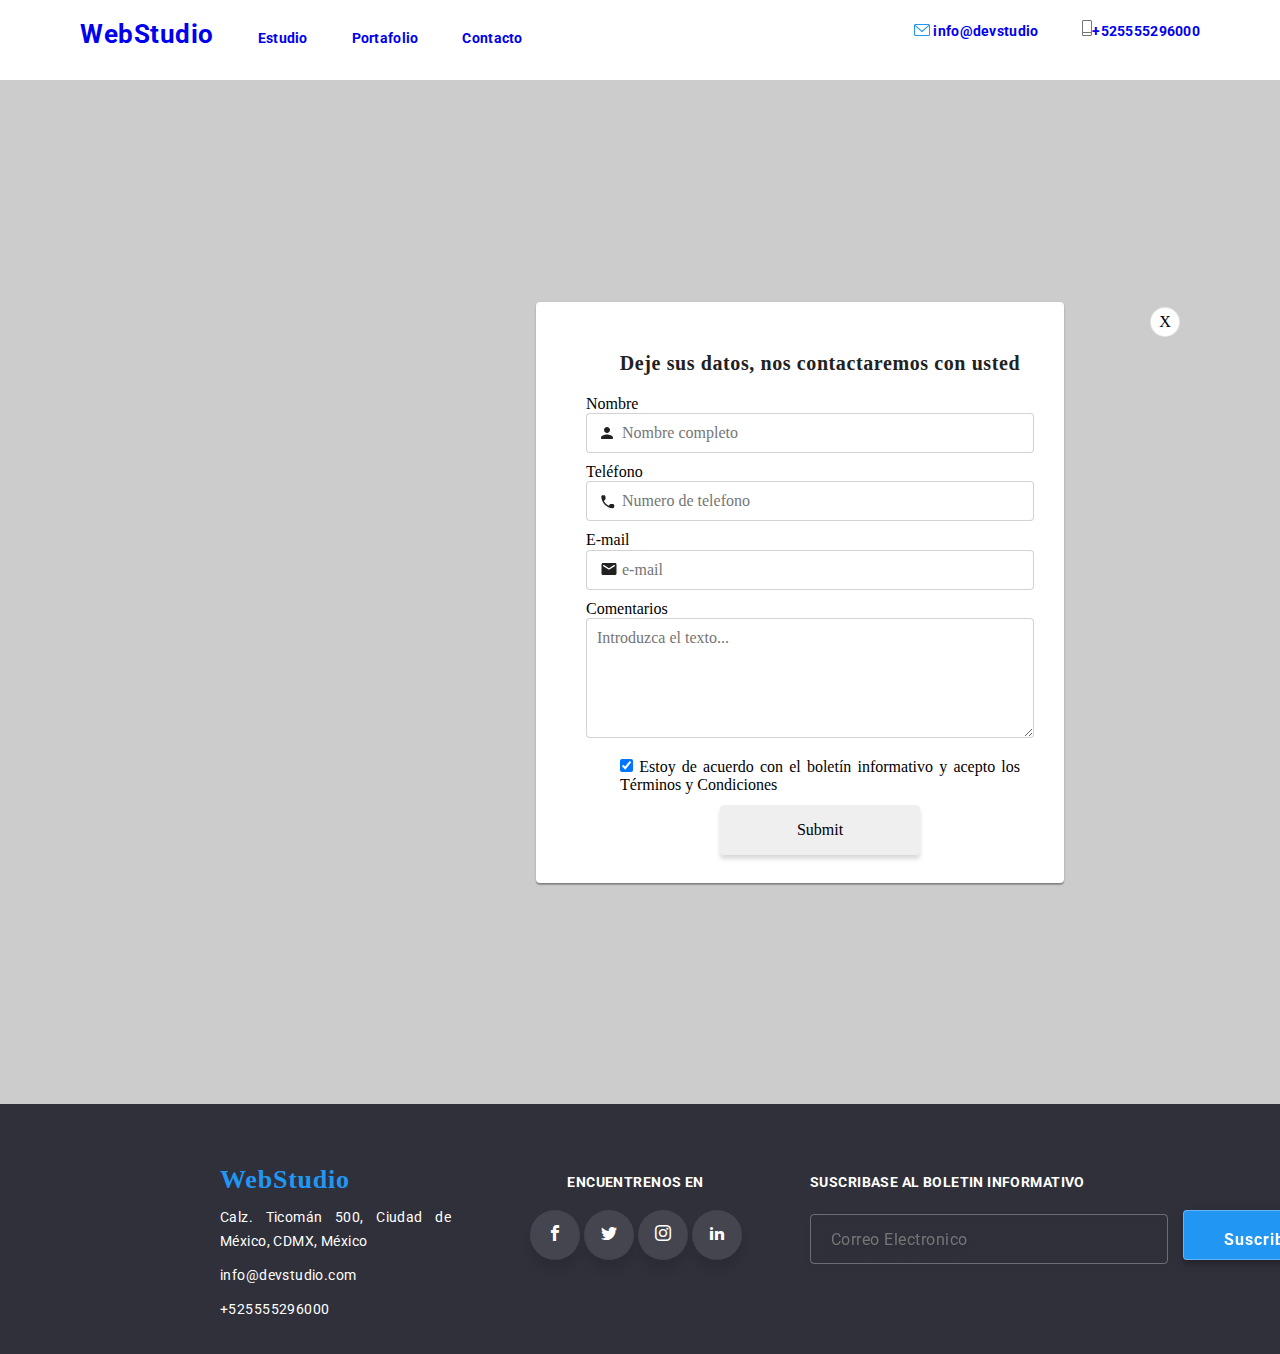
<file: contacto.html>
<!DOCTYPE html>
<html lang="es">
<head>
    <meta charset="UTF-8">
    <meta http-equiv="X-UA-Compatible" content="IE=edge">
    <meta name="viewport" content="width=device-width, initial-scale=1.0">
    <link rel="stylesheet" href="./sass/main.css">
    <link rel="stylesheet" href="css/normalize.css">
    <link rel="stylesheet" href="images/icomoon/style.css">
    <link rel="preconnect" href="https://fonts.googleapis.com">
    <link rel="preconnect" href="https://fonts.gstatic.com" crossorigin>
    <link href="https://fonts.googleapis.com/css2?family=Roboto:ital,wght@0,100;0,400;0,500;0,700;0,900;1,100;1,300;1,400;1,500;1,900&display=swap" rel="stylesheet">
    <title>Contacto</title>
    
</head>
<body>

    <header class="menu">

        <nav class="menu__principal">
            <a class="menu__principal--nav menu__principal--logo" style="font-size:26px;" href="index.html">WebStudio</a>
            <a class="menu__principal--nav menu__principal" href="index.html">Estudio</a>
            <a class="menu__principal--nav menu__principal" href="portafolio.html">Portafolio</a>
            <a class="menu__principal--nav menu__principal" href="contacto.html" target="_blank" >Contacto</a>
        </nav>

        <div class="menu__secundario">
            <a class="menu__secundario--div" href="#">
            <svg width="16" height="12" viewBox="0 0 16 12" fill="none" xmlns="http://www.w3.org/2000/svg">
            <path d="M14.5 0H1.50001C0.672854 0 0 0.672853 0 1.50001V10.5C0 11.3271 0.672854 12 1.50001 12H14.5C15.3271 12 16 11.3271 16 10.5V1.50001C16 0.672853 15.3271 0 14.5 0ZM14.5 0.999994C14.5679 0.999994 14.6325 1.01409 14.6916 1.0387L8 6.83838L1.30833 1.0387C1.36742 1.01412 1.43204 0.999994 1.49998 0.999994H14.5ZM14.5 11H1.50001C1.22414 11 0.999996 10.7759 0.999996 10.5V2.09521L7.67236 7.87792C7.76661 7.95944 7.8833 7.99999 8 7.99999C8.1167 7.99999 8.23339 7.95948 8.32764 7.87792L15 2.09521V10.5C15 10.7759 14.7759 11 14.5 11Z" fill="#2196F3"/>
            </svg>
            <span>info@devstudio</span></a>
            <a class="menu__secundario--div" href="#"><svg width="10" height="16" viewBox="0 0 10 16" fill="none" xmlns="http://www.w3.org/2000/svg">
            <path d="M8.5 0H1.5C0.672848 0 0 0.672848 0 1.5V14.5C0 15.3272 0.672848 16 1.5 16H8.5C9.32715 16 10 15.3272 10 14.5V1.5C10 0.672848 9.32715 0 8.5 0ZM1.5 1H8.5C8.77588 1 9 1.22412 9 1.5V12H1V1.5C1 1.22412 1.22412 1 1.5 1ZM8.5 15H1.5C1.22412 15 1 14.7759 1 14.5V13H9V14.5C9 14.7759 8.77588 15 8.5 15Z" fill="#757575"/>
            </svg>+525555296000</a>
        </div>        
        
    </header>

    <div class="contenedor__formulario">

        <form class="contenedor__formulario--contacto" name="contacto" autocomplete="on" novalidate>

            <div class="contenedor__formulario--cierre">
                <span class="formulario__elemento">X</span>
            </div>

            <p class="contenedor__formulario--texto">Deje sus datos, nos contactaremos con usted</p>

            <label class="contenedor__formulario--registro" pla>

                Nombre

                <svg class="contenedor__formulario--icono" width="12" height="12" viewBox="0 0 12 12" fill="none" xmlns="http://www.w3.org/2000/svg">
                    <path d="M6 6C7.6575 6 9 4.6575 9 3C9 1.3425 7.6575 0 6 0C4.3425 0 3 1.3425 3 3C3 4.6575 4.3425 6 6 6ZM6 7.5C3.9975 7.5 0 8.505 0 10.5V11.25C0 11.6625 0.3375 12 0.75 12H11.25C11.6625 12 12 11.6625 12 11.25V10.5C12 8.505 8.0025 7.5 6 7.5Z" fill="#212121"/>
                </svg>
                
                <input class="contenedor__formulario--dato" type="text" name="telefono" placeholder="Nombre completo">
            </label>

            <label class="contenedor__formulario--registro">

                Teléfono

                <svg class="contenedor__formulario--icono" width="14" height="14" viewBox="0 0 14 14" fill="none" xmlns="http://www.w3.org/2000/svg">
                    <path d="M11.996 9.12256L10.1579 8.91269C9.71641 8.86203 9.2822 9.01401 8.97102 9.32519L7.63945 10.6568C5.59144 9.61466 3.91251 7.94296 2.87041 5.8877L4.20922 4.54888C4.5204 4.2377 4.67237 3.80349 4.62171 3.36205L4.41185 1.53836C4.325 0.807445 3.70988 0.257446 2.97173 0.257446H1.71976C0.902004 0.257446 0.221746 0.937708 0.272403 1.75547C0.655953 7.93572 5.59868 12.8712 11.7717 13.2548C12.5894 13.3054 13.2697 12.6252 13.2697 11.8074V10.5555C13.2769 9.82453 12.7269 9.2094 11.996 9.12256Z" fill="#212121"/>
                </svg>

                <input class="contenedor__formulario--dato" type="text" name="telefono" placeholder="Numero de telefono">
            </label>

            <label class="contenedor__formulario--registro">

                E-mail

                <svg class="contenedor__formulario--icono" width="16" height="12" viewBox="0 0 16 12" fill="none" xmlns="http://www.w3.org/2000/svg">
                    <path d="M14 0H2C1.175 0 0.5075 0.675 0.5075 1.5L0.5 10.5C0.5 11.325 1.175 12 2 12H14C14.825 12 15.5 11.325 15.5 10.5V1.5C15.5 0.675 14.825 0 14 0ZM13.7 3.1875L8.3975 6.5025C8.1575 6.6525 7.8425 6.6525 7.6025 6.5025L2.3 3.1875C2.1125 3.0675 2 2.865 2 2.6475C2 2.145 2.5475 1.845 2.975 2.1075L8 5.25L13.025 2.1075C13.4525 1.845 14 2.145 14 2.6475C14 2.865 13.8875 3.0675 13.7 3.1875Z" fill="#212121"/>
                </svg>

                <input class="contenedor__formulario--dato" type="text" name="email" placeholder="e-mail">
            </label>

            <label class="contenedor__formulario--registro">
                Comentarios
                <textarea class="contenedor__formulario--dato" name="comentarios" placeholder="Introduzca el texto..." style="width: 448px; height: 120px; padding: 10px;"></textarea>
            </label>

            <label class="contenedor__formulario--verificacion">
                <input class="contenedor__formulario--seleccion" type="checkbox" name="hobby" value="sports" checked />
                <span class="contenedor__formulario--verificaciones">Estoy de acuerdo con el boletín informativo y acepto los Términos y Condiciones</span>
            </label>
            
            <button class="contenedor__formulario--btnenviar" type="submit">Submit</button>
        </form>
    </div>


    <footer class="contenedor__pie">

        <div class="contenedor__pie--final">
            <div class="contenedor__pie--direccion">
                <a class="contenedor__pie--logo" href="#" style="text-align: justify;">WebStudio</a>
                <p class="contenedor__pie--direccion2" >Calz. Ticomán 500, Ciudad de México, CDMX, México</p>
                <a class="contenedor__pie--direccion2" href="mailto:info@devstudio.com" style="color: white; text-align: justify;">info@devstudio.com</a>
                <a class="contenedor__pie--direccion2" href="tel:+525555296000" style="color: white; text-align: justify;">+525555296000</a>
            </div>                           
        
            <div class="contenedor__pie--redsocial">
                <div class="contenedor__pie--texto">
                    <p class="contenedor__pie--subtitulo">ENCUENTRENOS EN</p>
                </div>
                
                <div class="contenedor__pie--icono facebook">
                    <span class="contenedor__pie--red"><i class="contenedor__pie--redicon icon-Facebook"></i></span>
                </div>

                <div class="contenedor__pie--icono twitter">
                    <span class="contenedor__pie--red"><i class="contenedor__pie--redicon icon-twitter"></i></span>
                </div>

                <div class="contenedor__pie--icono instagram">
                    <span class="contenedor__pie--red"><i class="contenedor__pie--redicon icon-instagram"></i></span>
                </div>

                <div class="contenedor__pie--icono Linkedin">
                    <span class="contenedor__pie--red"><i class="contenedor__pie--redicon icon-Linkedin2"></i></span>
                </div>

            </div>

            <div class="contenedor__pie--boletin" style="text-align: justify;">
                <p class="contenedor__pie--boletininfo">SUSCRIBASE AL BOLETIN INFORMATIVO</p>
                <form>
                    <label>
                        <input class="contenedor__pie--correo" type="email" name="email" placeholder="Correo Electronico" />
                        <button class="contenedor__pie--enviar" type="submit">
                            Suscribase
                            <svg width="24" height="24" viewBox="0 0 24 24" fill="none" xmlns="http://www.w3.org/2000/svg">
                                <path d="M24 0L0 13.5L7.66994 16.3407L19.5 5.25002L10.5017 17.3896L10.509 17.3923L10.5 17.3896V24.0001L14.8013 18.982L20.2501 21.0001L24 0Z" fill="white"/>
                            </svg>
                        </button>
                    </label>
                    
                </form>

            </div>
        </div>

    </footer>

</body>
</html>
</file>
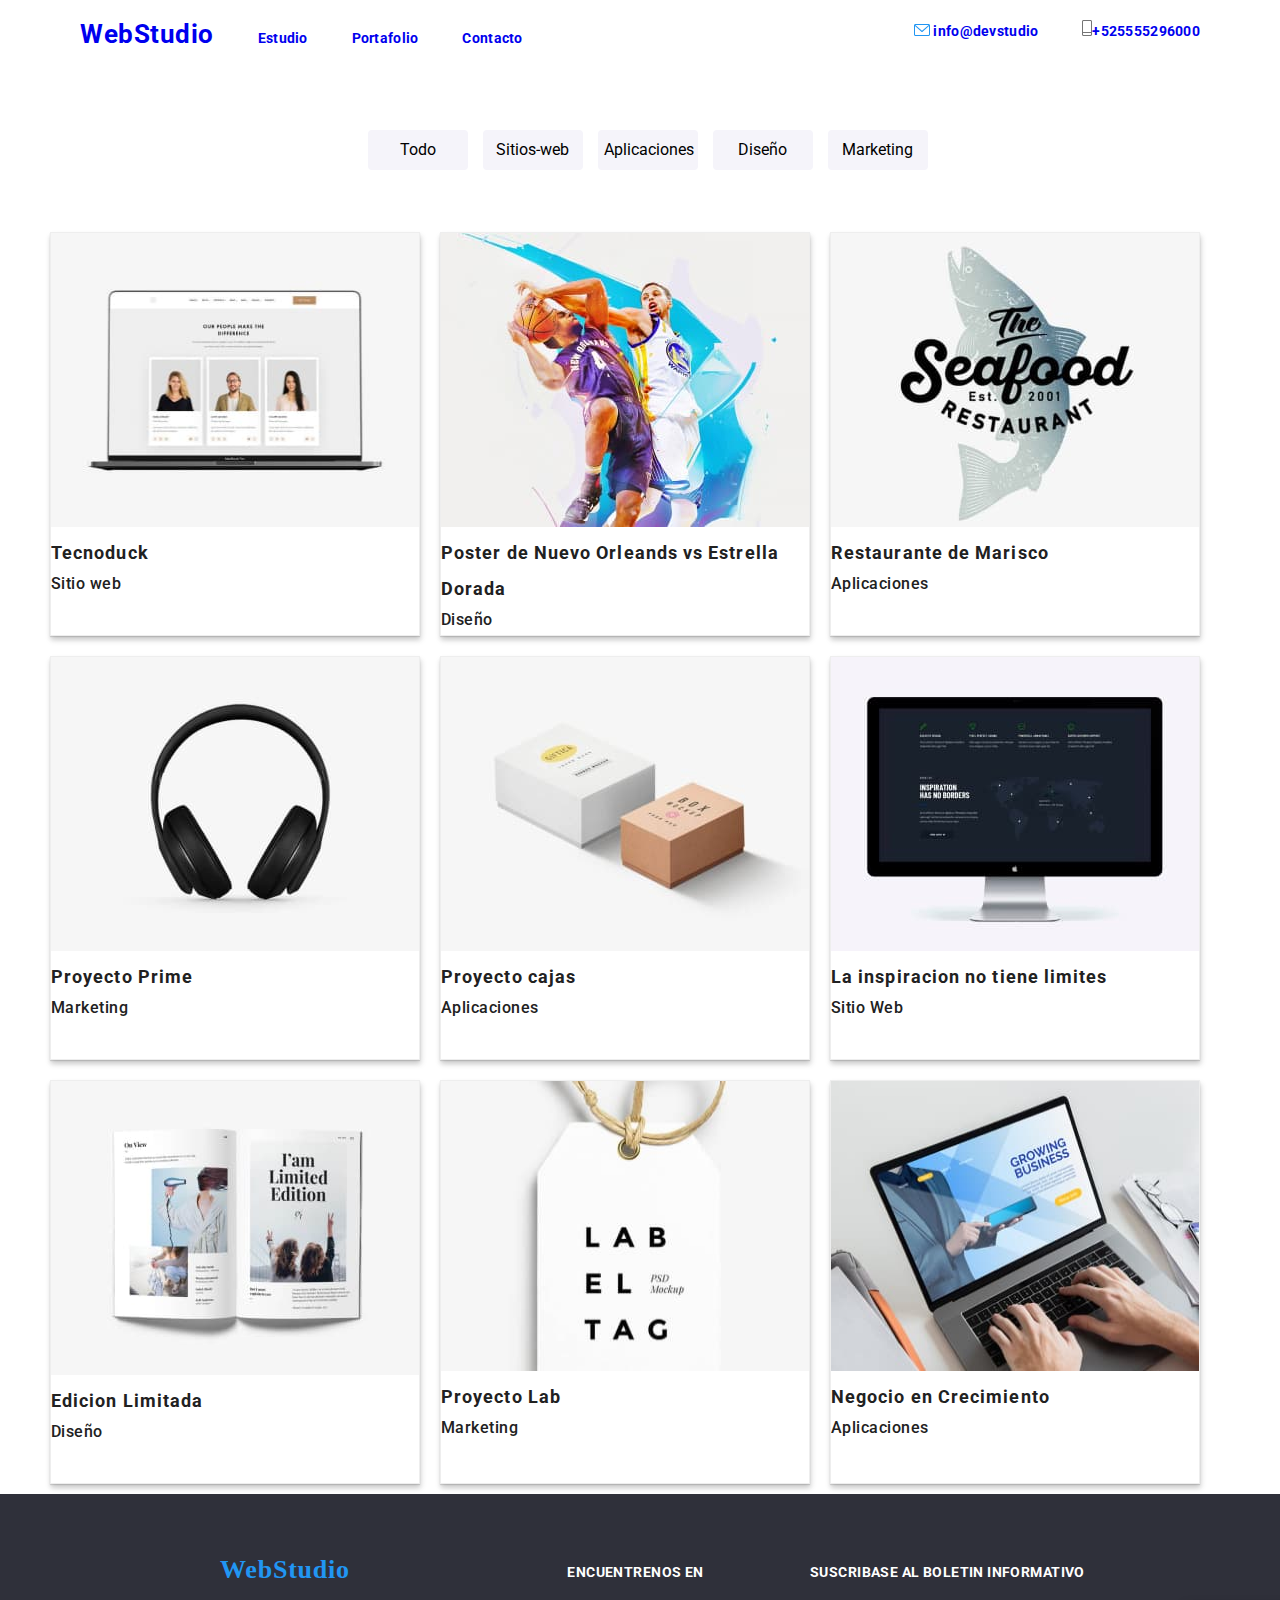
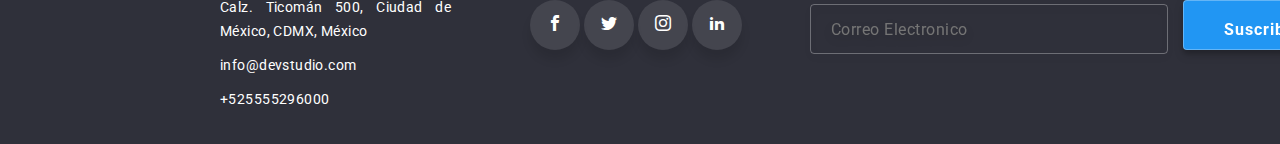
<file: portafolio.html>
<!DOCTYPE html>
<html lang="es">
<head>
    <meta charset="UTF-8">
    <meta http-equiv="X-UA-Compatible" content="IE=edge">
    <meta name="viewport" content="width=device-width, initial-scale=1.0">
    <link rel="stylesheet" href="./sass/main.css">
    <link rel="stylesheet" href="css/normalize.css">
    <link rel="stylesheet" href="images/icomoon/style.css">
    <link rel="preconnect" href="https://fonts.googleapis.com">
    <link rel="preconnect" href="https://fonts.gstatic.com" crossorigin>
    <link href="https://fonts.googleapis.com/css2?family=Roboto:ital,wght@0,100;0,400;0,500;0,700;0,900;1,100;1,300;1,400;1,500;1,900&display=swap" rel="stylesheet">
    <title>Portafolio</title>
    
</head>
<body>

    <header class="menu">

        <nav class="menu__principal">
            <a class="menu__principal--nav menu__principal--logo" style="font-size:26px;" href="index.html">WebStudio</a>
            <a class="menu__principal--nav menu__principal" href="index.html">Estudio</a>
            <a class="menu__principal--nav menu__principal" href="portafolio.html">Portafolio</a>
            <a class="menu__principal--nav menu__principal" href="contacto.html" target="_blank" >Contacto</a>
        </nav>

        <div class="menu__secundario">
            <a class="menu__secundario--div" href="#">
            <svg width="16" height="12" viewBox="0 0 16 12" fill="none" xmlns="http://www.w3.org/2000/svg">
            <path d="M14.5 0H1.50001C0.672854 0 0 0.672853 0 1.50001V10.5C0 11.3271 0.672854 12 1.50001 12H14.5C15.3271 12 16 11.3271 16 10.5V1.50001C16 0.672853 15.3271 0 14.5 0ZM14.5 0.999994C14.5679 0.999994 14.6325 1.01409 14.6916 1.0387L8 6.83838L1.30833 1.0387C1.36742 1.01412 1.43204 0.999994 1.49998 0.999994H14.5ZM14.5 11H1.50001C1.22414 11 0.999996 10.7759 0.999996 10.5V2.09521L7.67236 7.87792C7.76661 7.95944 7.8833 7.99999 8 7.99999C8.1167 7.99999 8.23339 7.95948 8.32764 7.87792L15 2.09521V10.5C15 10.7759 14.7759 11 14.5 11Z" fill="#2196F3"/>
            </svg>
            <span>info@devstudio</span></a>
            <a class="menu__secundario--div" href="#"><svg width="10" height="16" viewBox="0 0 10 16" fill="none" xmlns="http://www.w3.org/2000/svg">
            <path d="M8.5 0H1.5C0.672848 0 0 0.672848 0 1.5V14.5C0 15.3272 0.672848 16 1.5 16H8.5C9.32715 16 10 15.3272 10 14.5V1.5C10 0.672848 9.32715 0 8.5 0ZM1.5 1H8.5C8.77588 1 9 1.22412 9 1.5V12H1V1.5C1 1.22412 1.22412 1 1.5 1ZM8.5 15H1.5C1.22412 15 1 14.7759 1 14.5V13H9V14.5C9 14.7759 8.77588 15 8.5 15Z" fill="#757575"/>
            </svg>+525555296000</a>
        </div>        
        
    </header>

    <main class="contenedor__portafolio">

        <div class="contenedor__nav">
            
            <button class="contenedor__nav--button" type="button">Todo</button>
            <button class="contenedor__nav--button" type="button">Sitios-web</button>
            <button class="contenedor__nav--button" type="button">Aplicaciones</button>
            <button class="contenedor__nav--button" type="button">Diseño</button>
            <button class="contenedor__nav--button" type="button">Marketing</button> 

        </div>


        <div class="contenedor__tienda">
            <figure  class="contenedor__tienda--grupo">
                <img class="contenedor__tienda--img" src="images/laptop.jpg" alt="laptop"/>
                <figcaption class="contenedor__tienda--texto">
                    <p class="contenedor__tienda--tecno">Tecnoduck es una plataforma de distribución de coronavirus de última generación. Las compañías usan esta plataforma para el espionaje digital y los ataques a los servidores seguros de la competencia.</p>
                </figcaption>
                <h4 class="contenedor__tienda--title">Tecnoduck</h4>
                <p>Sitio web</p>
            </figure>

                <figure  class="contenedor__tienda--grupo">
                    <img class="grupo-img" src="images/poster.jpg" alt="poster de basquetbol"/>
                    <figcaption class="contenedor__tienda--texto">
                        <p class="contenedor__tienda--tecno">Tecnoduck es una plataforma de distribución de coronavirus de última generación. Las compañías usan esta plataforma para el espionaje digital y los ataques a los servidores seguros de la competencia.</p>
                    </figcaption>
                    <h4 class="contenedor__tienda--title">Poster de Nuevo Orleands vs Estrella Dorada</h4>
                    <p>Diseño</p>
                </figure>

                <figure  class="contenedor__tienda--grupo">
                    <img class="grupo-img" src="images/restaurante.jpg" alt="restaurante"/>
                    <figcaption class="contenedor__tienda--texto">
                        <p class="contenedor__tienda--tecno">Tecnoduck es una plataforma de distribución de coronavirus de última generación. Las compañías usan esta plataforma para el espionaje digital y los ataques a los servidores seguros de la competencia.</p>
                    </figcaption>
                    <h4 class="contenedor__tienda--title">Restaurante de Marisco</h4>
                    <p>Aplicaciones</p>
                </figure>

                <figure  class="contenedor__tienda--grupo">
                    <img class="grupo-img" src="images/prime.jpg" alt="audifono"/>
                    <figcaption class="contenedor__tienda--texto">
                        <p class="contenedor__tienda--tecno">Tecnoduck es una plataforma de distribución de coronavirus de última generación. Las compañías usan esta plataforma para el espionaje digital y los ataques a los servidores seguros de la competencia.</p>
                    </figcaption>
                    <h4 class="contenedor__tienda--title">Proyecto Prime</h4>
                    <p>Marketing</p>
                </figure>

                <figure  class="contenedor__tienda--grupo">
                    <img class="grupo-img" src="images/cajas.jpg" alt="cajas"/>
                    <figcaption class="contenedor__tienda--texto">
                        <p class="contenedor__tienda--tecno">Tecnoduck es una plataforma de distribución de coronavirus de última generación. Las compañías usan esta plataforma para el espionaje digital y los ataques a los servidores seguros de la competencia.</p>
                    </figcaption>
                    <h4 class="contenedor__tienda--title">Proyecto cajas</h4>
                    <p>Aplicaciones</p>
                </figure>
                
                <figure  class="contenedor__tienda--grupo">
                    <img class="grupo-img" src="images/sitios.jpg" alt="Sitio web"/>
                    <figcaption class="contenedor__tienda--texto">
                        <p class="contenedor__tienda--tecno">Tecnoduck es una plataforma de distribución de coronavirus de última generación. Las compañías usan esta plataforma para el espionaje digital y los ataques a los servidores seguros de la competencia.</p>
                    </figcaption>
                    <h4 class="contenedor__tienda--title">La inspiracion no tiene limites</h4>
                    <p>Sitio Web</p>
                </figure>
        
                
                <figure  class="contenedor__tienda--grupo">
                    <img class="grupo-img" src="images/edicion.jpg" alt="revista"/>
                    <figcaption class="contenedor__tienda--texto">
                        <p class="contenedor__tienda--tecno">Tecnoduck es una plataforma de distribución de coronavirus de última generación. Las compañías usan esta plataforma para el espionaje digital y los ataques a los servidores seguros de la competencia.</p>
                    </figcaption>
                    <h4 class="contenedor__tienda--title">Edicion Limitada</h4>
                    <p>Diseño</p>
                </figure>
                
        
                <figure  class="contenedor__tienda--grupo">
                    <img class="grupo-img" src="images/proyecto.jpg" alt="proyecto" width="370px" height="290px"/>
                    <figcaption class="contenedor__tienda--texto">
                        <p class="contenedor__tienda--tecno">Tecnoduck es una plataforma de distribución de coronavirus de última generación. Las compañías usan esta plataforma para el espionaje digital y los ataques a los servidores seguros de la competencia.</p>
                    </figcaption>
                    <h4 class="contenedor__tienda--title">Proyecto Lab</h4>
                    <p>Marketing</p>
                </figure>
        
                <figure  class="contenedor__tienda--grupo">
                    <img class="grupo-img" src="images/crecimiento.jpg" alt="negocios" width="370px" height="290px"/>
                    <figcaption class="contenedor__tienda--texto">
                        <p class="contenedor__tienda--tecno">Tecnoduck es una plataforma de distribución de coronavirus de última generación. Las compañías usan esta plataforma para el espionaje digital y los ataques a los servidores seguros de la competencia.</p>
                    </figcaption>
                    <h4 class="contenedor__tienda--title">Negocio en Crecimiento</h4>
                    <p>Aplicaciones</p>
                </figure>

        </div>
     
      
        
    </main>


    <footer class="contenedor__pie">

        <div class="contenedor__pie--final">
            <div class="contenedor__pie--direccion">
                <a class="contenedor__pie--logo" href="#" style="text-align: justify;">WebStudio</a>
                <p class="contenedor__pie--direccion2" >Calz. Ticomán 500, Ciudad de México, CDMX, México</p>
                <a class="contenedor__pie--direccion2" href="mailto:info@devstudio.com" style="color: white; text-align: justify;">info@devstudio.com</a>
                <a class="contenedor__pie--direccion2" href="tel:+525555296000" style="color: white; text-align: justify;">+525555296000</a>
            </div>                           
        
            <div class="contenedor__pie--redsocial">
                <div class="contenedor__pie--texto">
                    <p class="contenedor__pie--subtitulo">ENCUENTRENOS EN</p>
                </div>
                
                <div class="contenedor__pie--icono facebook">
                    <span class="contenedor__pie--red"><i class="contenedor__pie--redicon icon-Facebook"></i></span>
                </div>

                <div class="contenedor__pie--icono twitter">
                    <span class="contenedor__pie--red"><i class="contenedor__pie--redicon icon-twitter"></i></span>
                </div>

                <div class="contenedor__pie--icono instagram">
                    <span class="contenedor__pie--red"><i class="contenedor__pie--redicon icon-instagram"></i></span>
                </div>

                <div class="contenedor__pie--icono Linkedin">
                    <span class="contenedor__pie--red"><i class="contenedor__pie--redicon icon-Linkedin2"></i></span>
                </div>

            </div>

            <div class="contenedor__pie--boletin" style="text-align: justify;">
                <p class="contenedor__pie--boletininfo">SUSCRIBASE AL BOLETIN INFORMATIVO</p>
                <form>
                    <label>
                        <input class="contenedor__pie--correo" type="email" name="email" placeholder="Correo Electronico" />
                        <button class="contenedor__pie--enviar" type="submit">
                            Suscribase
                            <svg width="24" height="24" viewBox="0 0 24 24" fill="none" xmlns="http://www.w3.org/2000/svg">
                                <path d="M24 0L0 13.5L7.66994 16.3407L19.5 5.25002L10.5017 17.3896L10.509 17.3923L10.5 17.3896V24.0001L14.8013 18.982L20.2501 21.0001L24 0Z" fill="white"/>
                            </svg>
                        </button>
                    </label>
                    
                </form>

            </div>
        </div>

    </footer>

</body>
</html>
</file>
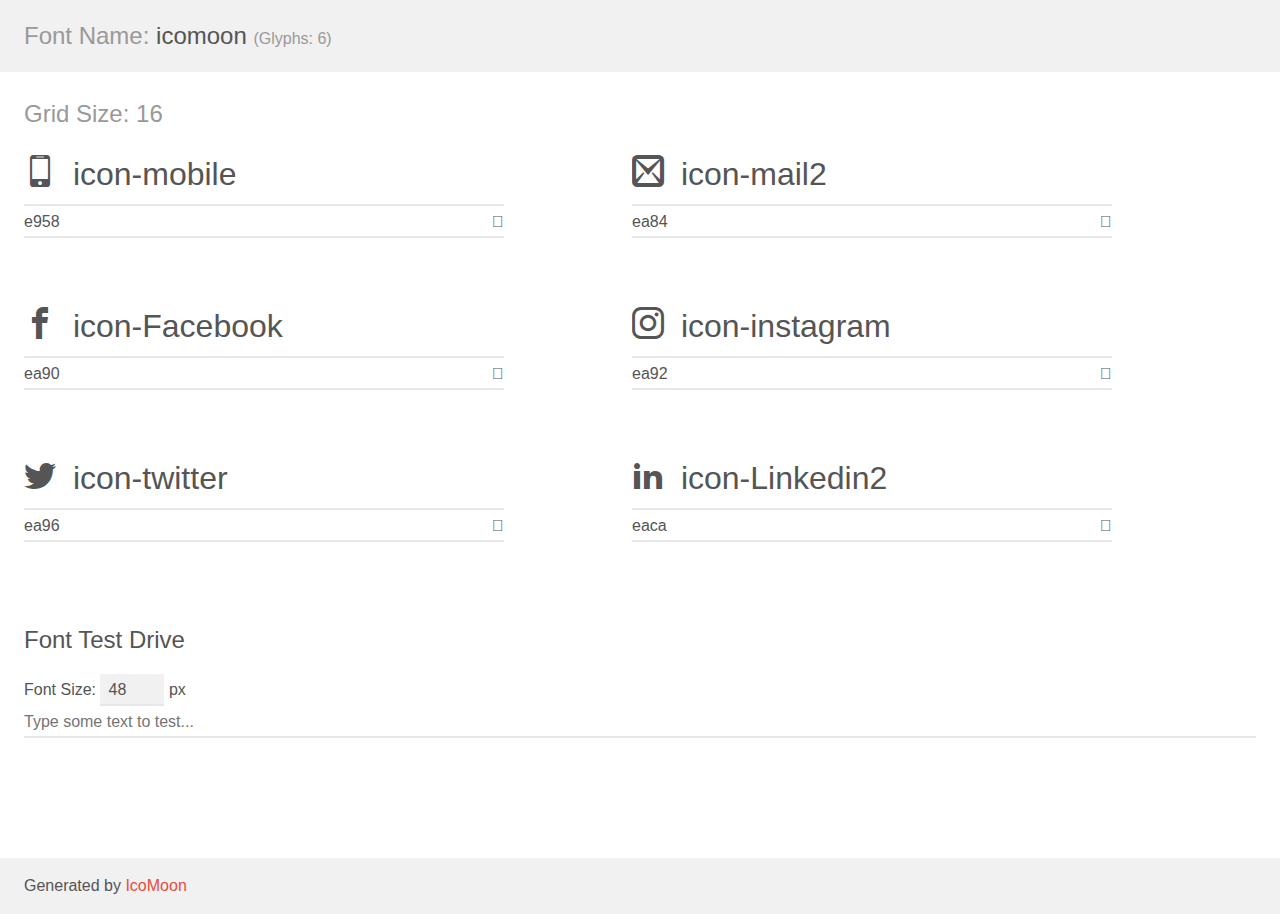
<file: images/icomoon/demo.html>
<!doctype html>
<html>
<head>
    <meta charset="utf-8">
    <title>IcoMoon Demo</title>
    <meta name="description" content="An Icon Font Generated By IcoMoon.io">
    <meta name="viewport" content="width=device-width, initial-scale=1">
    <link rel="stylesheet" href="demo-files/demo.css">
    <link rel="stylesheet" href="style.css">
    <!--[if lt IE 8]><!-->
    <link rel="stylesheet" href="ie7/ie7.css">
    <!--<![endif]-->
</head>
<body>
    <div class="bgc1 clearfix">
        <h1 class="mhmm mvm"><span class="fgc1">Font Name:</span> icomoon <small class="fgc1">(Glyphs:&nbsp;6)</small></h1>
    </div>
    <div class="clearfix mhl ptl">
        <h1 class="mvm mtn fgc1">Grid Size: 16</h1>
        <div class="glyph fs1">
            <div class="clearfix bshadow0 pbs">
                <span class="icon-mobile"></span>
                <span class="mls"> icon-mobile</span>
            </div>
            <fieldset class="fs0 size1of1 clearfix hidden-false">
                <input type="text" readonly value="e958" class="unit size1of2" />
                <input type="text" maxlength="1" readonly value="&#xe958;" class="unitRight size1of2 talign-right" />
            </fieldset>
            <div class="fs0 bshadow0 clearfix hidden-true">
                <span class="unit pvs fgc1">liga: </span>
                <input type="text" readonly value="mobile, cell-phone" class="liga unitRight" />
            </div>
        </div>
        <div class="glyph fs1">
            <div class="clearfix bshadow0 pbs">
                <span class="icon-mail2"></span>
                <span class="mls"> icon-mail2</span>
            </div>
            <fieldset class="fs0 size1of1 clearfix hidden-false">
                <input type="text" readonly value="ea84" class="unit size1of2" />
                <input type="text" maxlength="1" readonly value="&#xea84;" class="unitRight size1of2 talign-right" />
            </fieldset>
            <div class="fs0 bshadow0 clearfix hidden-true">
                <span class="unit pvs fgc1">liga: </span>
                <input type="text" readonly value="mail3, contact3" class="liga unitRight" />
            </div>
        </div>
        <div class="glyph fs1">
            <div class="clearfix bshadow0 pbs">
                <span class="icon-Facebook"></span>
                <span class="mls"> icon-Facebook</span>
            </div>
            <fieldset class="fs0 size1of1 clearfix hidden-false">
                <input type="text" readonly value="ea90" class="unit size1of2" />
                <input type="text" maxlength="1" readonly value="&#xea90;" class="unitRight size1of2 talign-right" />
            </fieldset>
            <div class="fs0 bshadow0 clearfix hidden-true">
                <span class="unit pvs fgc1">liga: </span>
                <input type="text" readonly value="facebook, brand10" class="liga unitRight" />
            </div>
        </div>
        <div class="glyph fs1">
            <div class="clearfix bshadow0 pbs">
                <span class="icon-instagram"></span>
                <span class="mls"> icon-instagram</span>
            </div>
            <fieldset class="fs0 size1of1 clearfix hidden-false">
                <input type="text" readonly value="ea92" class="unit size1of2" />
                <input type="text" maxlength="1" readonly value="&#xea92;" class="unitRight size1of2 talign-right" />
            </fieldset>
            <div class="fs0 bshadow0 clearfix hidden-true">
                <span class="unit pvs fgc1">liga: </span>
                <input type="text" readonly value="instagram, brand12" class="liga unitRight" />
            </div>
        </div>
        <div class="glyph fs1">
            <div class="clearfix bshadow0 pbs">
                <span class="icon-twitter"></span>
                <span class="mls"> icon-twitter</span>
            </div>
            <fieldset class="fs0 size1of1 clearfix hidden-false">
                <input type="text" readonly value="ea96" class="unit size1of2" />
                <input type="text" maxlength="1" readonly value="&#xea96;" class="unitRight size1of2 talign-right" />
            </fieldset>
            <div class="fs0 bshadow0 clearfix hidden-true">
                <span class="unit pvs fgc1">liga: </span>
                <input type="text" readonly value="twitter, brand16" class="liga unitRight" />
            </div>
        </div>
        <div class="glyph fs1">
            <div class="clearfix bshadow0 pbs">
                <span class="icon-Linkedin2"></span>
                <span class="mls"> icon-Linkedin2</span>
            </div>
            <fieldset class="fs0 size1of1 clearfix hidden-false">
                <input type="text" readonly value="eaca" class="unit size1of2" />
                <input type="text" maxlength="1" readonly value="&#xeaca;" class="unitRight size1of2 talign-right" />
            </fieldset>
            <div class="fs0 bshadow0 clearfix hidden-true">
                <span class="unit pvs fgc1">liga: </span>
                <input type="text" readonly value="linkedin2, brand65" class="liga unitRight" />
            </div>
        </div>
    </div>

    <!--[if gt IE 8]><!-->
    <div class="mhl clearfix mbl">
        <h1>Font Test Drive</h1>
        <label>
            Font Size: <input id="fontSize" type="number" class="textbox0 mbm"
            min="8" value="48" />
            px
        </label>
        <input id="testText" type="text" class="phl size1of1 mvl"
        placeholder="Type some text to test..." value=""/>
        <div id="testDrive" class="icon-" style="font-family: icomoon">&nbsp;
        </div>
    </div>
    <!--<![endif]-->
    <div class="bgc1 clearfix">
        <p class="mhl">Generated by <a href="https://icomoon.io/app">IcoMoon</a></p>
    </div>

    <script src="demo-files/demo.js"></script>
</body>
</html>
</file>
<file: sass/main.css>
* {
  border: 0;
  margin: 0;
  box-sizing: border-box;
}

body {
  width: 100%;
}

a {
  text-decoration: none;
}

.menu {
  font-family: "Raleway";
  width: 1200px;
  height: 80px;
  margin: 0 auto;
  padding: 20px;
  display: flex;
  justify-content: space-between;
}
.menu__principal--logo {
  font-family: "Raleway";
  font-style: normal;
  font-weight: bold;
}
.menu__principal--nav, .menu__secundario--div {
  text-decoration: none;
  font-family: "Roboto";
  font-weight: bold;
  font-size: 14px;
  margin-left: 20px;
  margin-right: 20px;
  letter-spacing: 0.02em;
}
.menu__principal--nav:hover, .menu__secundario--div:hover {
  border-bottom: #2196F3;
  color: #2196F3;
  transition: cubic-bezier(0.4, 0, 0.2, 1);
}

.contenedor {
  width: 1600px;
  height: 600px;
  margin: 0 auto;
  display: flex;
  flex-direction: column;
  justify-content: center;
  align-items: center;
  overflow: hidden;
}
.contenedor__texto {
  color: white;
  font-family: "Roboto";
  font-size: 44px;
  width: 650px;
  text-align: center;
  margin-bottom: 20px;
}
.contenedor__texto:hover {
  -webkit-text-decoration-line: underline;
          text-decoration-line: underline;
  -webkit-text-decoration-style: solid;
          text-decoration-style: solid;
  -webkit-text-decoration-color: #2196F3;
          text-decoration-color: #2196F3;
  transition: cubic-bezier(0.4, 0, 0.2, 1);
}
.contenedor__btn--modal {
  width: 210px;
  height: 210px;
  padding: 10px;
  color: white;
  background: #2196F3;
  box-shadow: 0px 4px 4px rgba(0, 0, 0, 0.15);
  border-radius: 4px;
  font-family: "Roboto";
  font-weight: 700;
  font-size: 16px;
  line-height: 30px;
  margin-top: 10px;
  letter-spacing: 0.06em;
  text-align: center;
  color: #fff;
  cursor: pointer;
  transition: all 300ms ease;
}

.contenedor__valores {
  width: 1200px;
  margin: 0 auto;
  display: flex;
  justify-content: space-around;
  overflow: hidden;
}
.contenedor__valores--valor {
  width: 270px;
  padding: 10px;
  margin: 5px;
  text-align: center;
  overflow: hidden;
}
.contenedor__valores--atencion {
  width: 260px;
  height: 120px;
  background-color: #F5F4FA;
  border-radius: 4px;
  display: flex;
  justify-content: space-evenly;
  align-items: center;
  overflow: hidden;
  margin-top: 10px;
  margin-bottom: 20px;
}
.contenedor__valores--atencion:hover {
  border: solid 3px #2196F3;
  transition: cubic-bezier(0.4, 0, 0.2, 1);
}
.contenedor__valores--subtit {
  font-family: "Roboto";
  font-weight: 700;
  font-size: 14px;
  line-height: 16px;
  letter-spacing: 0.03em;
  text-transform: uppercase;
  color: #212121;
  margin-top: 10px;
  margin-bottom: 20px;
}
.contenedor__valores--text {
  text-align: justify;
  font-family: "Roboto";
  font-weight: 400;
  font-size: 14px;
  line-height: 24px;
  letter-spacing: 0.03em;
  color: #757575;
  margin-top: 10px;
  margin-bottom: 20px;
}
.contenedor__valores--atencion-1-1:hover {
  fill: #2196F3;
  stroke: blue;
  transition: cubic-bezier(0.4, 0, 0.2, 1);
}
.contenedor__valores--subtit:hover {
  -webkit-text-decoration-line: underline;
          text-decoration-line: underline;
  -webkit-text-decoration-style: solid;
          text-decoration-style: solid;
  -webkit-text-decoration-color: #2196F3;
          text-decoration-color: #2196F3;
  transition: cubic-bezier(0.4, 0, 0.2, 1);
}

.contenedor__servicios {
  width: 1200px;
  margin: 0 auto;
  display: flex;
  flex-direction: column;
  align-items: stretch;
}
.contenedor__servicios--enc {
  margin-bottom: 20px;
}
.contenedor__servicios--text {
  width: 100%;
  height: 42px;
  font-family: "Roboto";
  font-weight: 700;
  font-size: 36px;
  line-height: 42px;
  text-align: center;
  letter-spacing: 0.03em;
  color: #212121;
}
.contenedor__servicios--text:hover {
  -webkit-text-decoration-line: underline;
          text-decoration-line: underline;
  -webkit-text-decoration-style: solid;
          text-decoration-style: solid;
  -webkit-text-decoration-color: #2196F3;
          text-decoration-color: #2196F3;
  transition: cubic-bezier(0.4, 0, 0.2, 1);
}
.contenedor__servicios--subenc {
  display: flex;
  justify-content: space-around;
  position: relative;
}
.contenedor__servicios--texto {
  width: 370px;
  height: 70px;
  background: rgba(47, 48, 58, 0.8);
  font-family: "Roboto";
  font-weight: 700;
  font-size: 14px;
  text-align: center;
  letter-spacing: 0.03em;
  color: #FFFFFF;
  display: flex;
  justify-content: center;
  align-items: center;
  z-index: 1;
  position: absolute;
  top: 230px;
}
.contenedor__servicios--texto:hover {
  -webkit-text-decoration-line: underline;
          text-decoration-line: underline;
  -webkit-text-decoration-style: solid;
          text-decoration-style: solid;
  -webkit-text-decoration-color: #2196F3;
          text-decoration-color: #2196F3;
  transition: cubic-bezier(0.4, 0, 0.2, 1);
}

.contenedor__equipo {
  width: 1600px;
  height: 708px;
  margin: 0 auto;
  display: flex;
  flex-direction: column;
  align-items: stretch;
  background: #F5F4FA;
  margin-top: 50px;
}
.contenedor__equipo--subtit {
  margin-bottom: 50px;
  margin-top: 50px;
}
.contenedor__equipo--subtitulo {
  width: 100%;
  height: 42px;
  font-family: "Roboto";
  font-weight: 700;
  font-size: 36px;
  line-height: 42px;
  text-align: center;
  letter-spacing: 0.03em;
  color: #212121;
}
.contenedor__equipo--subtitulo:hover {
  -webkit-text-decoration-line: underline;
          text-decoration-line: underline;
  -webkit-text-decoration-style: solid;
          text-decoration-style: solid;
  -webkit-text-decoration-color: #2196F3;
          text-decoration-color: #2196F3;
  transition: cubic-bezier(0.4, 0, 0.2, 1);
}
.contenedor__equipo--grup {
  display: flex;
  justify-content: space-around;
  margin-left: 150px;
  margin-right: 150px;
}
.contenedor__equipo--grupo {
  margin: 5px;
  display: inline-block;
  background: #FFFFFF;
  border-radius: 4px;
  border-radius: 0px 0px 4px 4px;
  place-items: center;
  width: 270px;
  height: 428px;
  overflow: hidden;
  box-shadow: 0px 1px 3px rgba(0, 0, 0, 0.12), 0px 1px 1px rgba(0, 0, 0, 0.14), 0px 2px 1px rgba(0, 0, 0, 0.2);
}
.contenedor__equipo--grupo:hover {
  border: solid 3px #2196F3;
  transition: cubic-bezier(0.4, 0, 0.2, 1);
}
.contenedor__equipo--img {
  margin: 0;
  padding: 0;
  width: 270px;
  height: 260px;
}
.contenedor__equipo--img:hover {
  border: solid 3px #2196F3;
  transition: cubic-bezier(0.4, 0, 0.2, 1);
}
.contenedor__equipo--nombre {
  font-family: "Roboto";
  font-weight: 500;
  font-size: 16px;
  line-height: 19px;
  text-align: center;
  letter-spacing: 0.03em;
  color: #212121;
  width: 100%;
  height: 19px;
  margin-top: 10px;
  margin-bottom: 10px;
}
.contenedor__equipo--nombre:hover {
  -webkit-text-decoration-line: underline;
          text-decoration-line: underline;
  -webkit-text-decoration-style: solid;
          text-decoration-style: solid;
  -webkit-text-decoration-color: #2196F3;
          text-decoration-color: #2196F3;
  transition: cubic-bezier(0.4, 0, 0.2, 1);
}
.contenedor__equipo--empleo {
  font-family: "Roboto";
  font-style: normal;
  font-weight: 400;
  font-size: 16px;
  line-height: 19px;
  text-align: center;
  letter-spacing: 0.03em;
  color: #757575;
  margin-top: 10px;
  margin-bottom: 10px;
}
.contenedor__equipo--empleo:hover {
  -webkit-text-decoration-line: underline;
          text-decoration-line: underline;
  -webkit-text-decoration-style: solid;
          text-decoration-style: solid;
  -webkit-text-decoration-color: #2196F3;
          text-decoration-color: #2196F3;
  transition: cubic-bezier(0.4, 0, 0.2, 1);
}
.contenedor__equipo--redsocial {
  margin: 0 auto;
  display: flex;
  justify-content: space-around;
  padding-top: 10px;
}
.contenedor__equipo--redes {
  width: 44px;
  height: 44px;
  background: #FFFFFF;
  border-radius: 50%;
  cursor: pointer;
  display: inline-block;
  margin: 0 auto;
}
.contenedor__equipo--redes:hover {
  border: solid 3px #2196F3;
  transition: cubic-bezier(0.4, 0, 0.2, 1);
  padding: 8px;
  background: #2196F3;
}
.contenedor__equipo--social {
  padding: 0;
  margin: 0;
}
.contenedor__equipo--icono {
  font-size: 20px;
  line-height: 40px;
  text-align: center;
  color: #AFB1B8;
}
.contenedor__equipo--icono:hover {
  transition: cubic-bezier(0.4, 0, 0.2, 1);
  color: #FFFFFF;
}

.contenedor__clientes {
  width: 1200px;
  height: 350px;
  margin: 0 auto;
  display: flex;
  flex-direction: column;
  align-items: stretch;
}
.contenedor__clientes--enclientesub {
  width: 100%;
  height: 50px;
  text-align: center;
  font-family: "Roboto";
  font-weight: 700;
  font-size: 36px;
  line-height: 42px;
  text-align: center;
  letter-spacing: 0.03em;
  color: #212121;
  padding-top: 70px;
  padding-bottom: 100px;
}
.contenedor__clientes--enclientesub:hover {
  -webkit-text-decoration-line: underline;
          text-decoration-line: underline;
  -webkit-text-decoration-style: solid;
          text-decoration-style: solid;
  -webkit-text-decoration-color: #2196F3;
          text-decoration-color: #2196F3;
  transition: cubic-bezier(0.4, 0, 0.2, 1);
}
.contenedor__clientes--frecuentes {
  display: flex;
  justify-content: space-between;
}
.contenedor__clientes--recurrentes {
  width: 180px;
  height: 81px;
  display: inline-block;
  margin: 0 5px;
  border-radius: 4px;
}
.contenedor__clientes--recurrentes1:hover {
  border: solid 2px #2196F3;
  border-radius: 4px;
  transition: cubic-bezier(0.4, 0, 0.2, 1);
}
.contenedor__clientes--recurrentes11:hover {
  fill: #2196F3;
  stroke: #2196F3;
  background: white;
  transition: cubic-bezier(0.4, 0, 0.2, 1);
}

.contenedor__pie {
  border: 0;
  margin: 0 auto;
  padding: 0;
  width: 1600px;
  height: 250px;
  background: #2F303A;
  font-family: "Roboto";
  padding-top: 50px;
}
.contenedor__pie--final {
  width: 1200px;
  margin: 0 auto;
  box-sizing: border-box;
  display: flex;
  justify-content: space-between;
}
.contenedor__pie--direccion {
  color: #fff;
  display: flex;
  flex-direction: column;
  padding-left: 10px;
  justify-content: left;
  padding: 10px;
}
.contenedor__pie--logo {
  font-family: "Raleway";
  font-style: normal;
  font-weight: 700;
  font-size: 26px;
  line-height: 31px;
  letter-spacing: 0.03em;
  color: #2196F3;
  margin-bottom: 10px;
  margin-left: 10px;
}
.contenedor__pie--logo:hover {
  -webkit-text-decoration-line: underline;
          text-decoration-line: underline;
  -webkit-text-decoration-style: solid;
          text-decoration-style: solid;
  -webkit-text-decoration-color: #2196F3;
          text-decoration-color: #2196F3;
  transition: cubic-bezier(0.4, 0, 0.2, 1);
}
.contenedor__pie--direccion2 {
  margin-left: 10px;
  width: 231px;
  text-align: justify;
  color: #fff;
  margin-bottom: 10px;
  font-family: "Roboto";
  font-weight: 400;
  font-size: 14px;
  line-height: 24px;
  letter-spacing: 0.03em;
  color: #FFFFFF;
}
.contenedor__pie--direccion2:hover {
  -webkit-text-decoration-line: underline;
          text-decoration-line: underline;
  -webkit-text-decoration-style: solid;
          text-decoration-style: solid;
  -webkit-text-decoration-color: #2196F3;
          text-decoration-color: #2196F3;
  transition: cubic-bezier(0.4, 0, 0.2, 1);
}
.contenedor__pie--redsocial {
  width: 220px;
  margin-left: 10px;
  text-align: center;
}
.contenedor__pie--texto {
  font-size: 14px;
  line-height: 16px;
  letter-spacing: 0.03em;
  text-transform: uppercase;
  color: #FFFFFF;
}
.contenedor__pie--subtitulo {
  font-family: "Roboto";
  font-weight: 700;
  font-size: 14px;
  line-height: 16px;
  letter-spacing: 0.03em;
  color: #FFFFFF;
  margin-top: 20px;
  margin-bottom: 20px;
}
.contenedor__pie--subtitulo:hover {
  -webkit-text-decoration-line: underline;
          text-decoration-line: underline;
  -webkit-text-decoration-style: solid;
          text-decoration-style: solid;
  -webkit-text-decoration-color: #2196F3;
          text-decoration-color: #2196F3;
  transition: cubic-bezier(0.4, 0, 0.2, 1);
}
.contenedor__pie--icono {
  display: inline-flex;
  width: 50px;
  height: 50px;
  cursor: pointer;
}
.contenedor__pie--red {
  color: #fff;
  padding: 15px;
  height: 50px;
  width: 50px;
  display: block;
  background: rgba(255, 255, 255, 0.1);
  text-align: center;
  border-radius: 50%;
  z-index: 2;
  box-shadow: 0 10px 10px rgba(0, 0, 0, 0.1);
}
.contenedor__pie--red:hover {
  background: #2196F3;
  transition: cubic-bezier(0.4, 0, 0.2, 1);
  font-size: 25px;
}
.contenedor__pie--boletin {
  margin-top: 20px;
  width: 600px;
  padding-left: 10px;
  color: #FFFFFF;
  font-size: 14px;
  font-weight: 700;
  line-height: 16px;
  letter-spacing: 0.03em;
}
.contenedor__pie--boletininfo {
  margin-bottom: 20px;
}
.contenedor__pie--boletininfo:hover {
  -webkit-text-decoration-line: underline;
          text-decoration-line: underline;
  -webkit-text-decoration-style: solid;
          text-decoration-style: solid;
  -webkit-text-decoration-color: #2196F3;
          text-decoration-color: #2196F3;
  transition: cubic-bezier(0.4, 0, 0.2, 1);
}
.contenedor__pie--correo {
  width: 358px;
  height: 50px;
  border: 1px solid rgba(255, 255, 255, 0.3);
  background: none;
  filter: drop-shadow(0px 4px 4px rgba(0, 0, 0, 0.15));
  border-radius: 4px;
  font-size: 16px;
  padding-left: 20px;
  letter-spacing: 0.03em;
}
.contenedor__pie--enviar {
  margin-left: 12px;
  width: 200px;
  height: 50px;
  background: #2196F3;
  box-shadow: 0px 4px 4px rgba(0, 0, 0, 0.15);
  border-radius: 4px;
  font-size: 16px;
  letter-spacing: 0.06em;
  color: #FFFFFF;
  font-weight: bold;
  border: 1px solid rgba(255, 255, 255, 0.3);
  filter: drop-shadow(0px 4px 4px rgba(0, 0, 0, 0.15));
}
.contenedor__pie--enviar:hover {
  border: 1px solid #2196F3;
  filter: drop-shadow(0px 4px 4px rgba(0, 0, 0, 0.15));
  stroke: #2196F3;
  transition: cubic-bezier(0.4, 0, 0.2, 1);
}

.contenedor__portafolio {
  width: 1200px;
  height: 900px;
  margin: 0 auto;
  display: table;
  font-family: "Roboto";
  font-style: normal;
  font-weight: 500;
  font-size: 16px;
  line-height: 26px;
  letter-spacing: 0.03em;
  color: #212121;
}

.contenedor__nav {
  width: 1000px;
  height: 42px;
  margin: 0 auto;
  margin-top: 50px;
  text-align: center;
  display: flex;
  justify-content: center;
}
.contenedor__nav--button {
  width: 100px;
  height: 40px;
  background: #F5F4FA;
  margin-left: 15px;
  border-radius: 4px;
}
.contenedor__nav--button:hover {
  background: #2196F3;
  color: #FFFFFF;
  box-shadow: 0px 3px 1px rgba(0, 0, 0, 0.1), 0px 1px 2px rgba(0, 0, 0, 0.08), 0px 2px 2px rgba(0, 0, 0, 0.12);
}

.contenedor__tienda {
  width: 1200px;
  display: flex;
  flex-wrap: wrap;
  margin-top: 50px;
}
.contenedor__tienda--grupo {
  border: 0;
  padding: 0;
  margin: 0;
  width: 370px;
  height: 404px;
  border: 1px solid #EEEEEE;
  box-shadow: 0px 1px 1px rgba(0, 0, 0, 0.12), 0px 4px 4px rgba(0, 0, 0, 0.06), 1px 4px 6px rgba(0, 0, 0, 0.16);
  overflow: hidden;
  margin: 10px;
  position: relative;
  display: inline-block;
}
.contenedor__tienda--img {
  width: 100%;
  height: 294px;
  transition: cubic-bezier(0.4, 0, 0.2, 1);
}
.contenedor__tienda--texto {
  position: absolute;
  width: 100%;
  height: 294px;
  background: rgba(33, 150, 243, 0.9);
  z-index: 100;
  top: 0;
  left: 0;
  opacity: 0;
  font-weight: 400;
  text-align: justify;
  font-size: 18px;
  margin: 0 auto;
  display: table;
  font-family: "Roboto";
  line-height: 28px;
  letter-spacing: 0.03em;
  color: #FFFFFF;
}
.contenedor__tienda--texto:hover {
  opacity: 1;
  transform: translatey(0);
  transition: cubic-bezier(0.4, 0, 0.2, 1);
  cursor: pointer;
}
.contenedor__tienda--tecno {
  display: table-cell;
  margin: 0;
  padding: 0;
  vertical-align: middle;
}
.contenedor__tienda--title {
  font-family: "Roboto";
  font-weight: 700;
  font-size: 18px;
  line-height: 36px;
  letter-spacing: 0.06em;
  color: #212121;
}

.contenedor__formulario {
  margin: 0 auto;
  text-align: justify;
  width: 1600px;
  height: 1024px;
  background: rgba(0, 0, 0, 0.2);
  display: flex;
  justify-content: center;
  align-items: center;
}
.contenedor__formulario--contacto {
  width: 528px;
  height: 581px;
  background: #FFFFFF;
  box-shadow: 0px 1px 3px rgba(0, 0, 0, 0.12), 0px 1px 1px rgba(0, 0, 0, 0.14), 0px 2px 1px rgba(0, 0, 0, 0.2);
  border-radius: 4px;
  padding-left: 40px;
  margin: 0 auto;
  text-align: center;
  display: table;
  justify-content: center;
  align-items: center;
}
.contenedor__formulario--contacto:hover {
  border: solid 1px #2196F3;
}
.contenedor__formulario--cierre {
  position: absolute;
  margin-top: 5px;
  left: 1150px;
  width: 30px;
  height: 30px;
  border-radius: 50%;
  background: #FFFFFF;
  border: 1px solid rgba(0, 0, 0, 0.1);
  padding: 5px;
}
.contenedor__formulario--cierre:hover {
  border: solid 1px #2196F3;
  cursor: pointer;
}
.contenedor__formulario--texto {
  margin-top: 50px;
  font-style: normal;
  font-weight: 700;
  font-size: 20px;
  line-height: 23px;
  text-align: center;
  letter-spacing: 0.03em;
  color: #212121;
  margin-bottom: 20px;
}
.contenedor__formulario--texto:hover {
  -webkit-text-decoration-line: underline;
          text-decoration-line: underline;
  -webkit-text-decoration-style: solid;
          text-decoration-style: solid;
  -webkit-text-decoration-color: #2196F3;
          text-decoration-color: #2196F3;
  transition: cubic-bezier(0.4, 0, 0.2, 1);
}
.contenedor__formulario--registro {
  width: 448px;
  display: flex;
  flex-direction: column;
  text-align: justify;
  position: relative;
  padding-left: 10px;
}
.contenedor__formulario--icono {
  position: absolute;
  margin-top: 32px;
  margin-left: 15px;
}
.contenedor__formulario--dato {
  width: 448px;
  height: 40px;
  border: 1px solid rgba(33, 33, 33, 0.2);
  border-radius: 4px;
  margin-bottom: 10px;
  padding-left: 35px;
}
.contenedor__formulario--verificacion {
  width: 400px;
  text-align: justify;
  display: inline-block;
  margin-bottom: 10px;
  padding-top: 10px;
}
.contenedor__formulario--seleccion:hover {
  fill: #2196F3;
  border: solid 1px #2196F3;
}
.contenedor__formulario--btnenviar {
  width: 200px;
  height: 50px;
  box-shadow: 0px 4px 4px rgba(0, 0, 0, 0.15);
  border-radius: 4px;
}
.contenedor__formulario--btnenviar:hover {
  background: #2196F3;
  color: #FFFFFF;
}/*# sourceMappingURL=main.css.map */
</file>
<file: images/icomoon/style.css>
@font-face {
  font-family: "icomoon";
  src: url("fonts/icomoon.eot?66w8bc");
  src: url("fonts/icomoon.eot?66w8bc#iefix") format("embedded-opentype"), url("fonts/icomoon.ttf?66w8bc") format("truetype"), url("fonts/icomoon.woff?66w8bc") format("woff"), url("fonts/icomoon.svg?66w8bc#icomoon") format("svg");
  font-weight: normal;
  font-style: normal;
  font-display: block;
}
[class^=icon-], [class*=" icon-"] {
  /* use !important to prevent issues with browser extensions that change fonts */
  font-family: "icomoon" !important;
  speak: never;
  font-style: normal;
  font-weight: normal;
  font-variant: normal;
  text-transform: none;
  line-height: 1;
  /* Better Font Rendering =========== */
  -webkit-font-smoothing: antialiased;
  -moz-osx-font-smoothing: grayscale;
}

.icon-mobile:before {
  content: "\e958";
}

.icon-mail2:before {
  content: "\ea84";
}

.icon-Facebook:before {
  content: "\ea90";
}

.icon-instagram:before {
  content: "\ea92";
}

.icon-twitter:before {
  content: "\ea96";
}

.icon-Linkedin2:before {
  content: "\eaca";
}/*# sourceMappingURL=style.css.map */
</file>
<file: images/icomoon/demo-files/demo.css>
body {
  padding: 0;
  margin: 0;
  font-family: sans-serif;
  font-size: 1em;
  line-height: 1.5;
  color: #555;
  background: #fff;
}
h1 {
  font-size: 1.5em;
  font-weight: normal;
}
small {
  font-size: .66666667em;
}
a {
  color: #e74c3c;
  text-decoration: none;
}
a:hover, a:focus {
  box-shadow: 0 1px #e74c3c;
}
.bshadow0, input {
  box-shadow: inset 0 -2px #e7e7e7;
}
input:hover {
  box-shadow: inset 0 -2px #ccc;
}
input, fieldset {
  font-family: sans-serif;
  font-size: 1em;
  margin: 0;
  padding: 0;
  border: 0;
}
input {
  color: inherit;
  line-height: 1.5;
  height: 1.5em;
  padding: .25em 0;
}
input:focus {
  outline: none;
  box-shadow: inset 0 -2px #449fdb;
}
.glyph {
  font-size: 16px;
  width: 15em;
  padding-bottom: 1em;
  margin-right: 4em;
  margin-bottom: 1em;
  float: left;
  overflow: hidden;
}
.liga {
  width: 80%;
  width: calc(100% - 2.5em);
}
.talign-right {
  text-align: right;
}
.talign-center {
  text-align: center;
}
.bgc1 {
  background: #f1f1f1;
}
.fgc1 {
  color: #999;
}
.fgc0 {
  color: #000;
}
p {
  margin-top: 1em;
  margin-bottom: 1em;
}
.mvm {
  margin-top: .75em;
  margin-bottom: .75em;
}
.mtn {
  margin-top: 0;
}
.mtl, .mal {
  margin-top: 1.5em;
}
.mbl, .mal {
  margin-bottom: 1.5em;
}
.mal, .mhl {
  margin-left: 1.5em;
  margin-right: 1.5em;
}
.mhmm {
  margin-left: 1em;
  margin-right: 1em;
}
.mls {
  margin-left: .25em;
}
.ptl {
  padding-top: 1.5em;
}
.pbs, .pvs {
  padding-bottom: .25em;
}
.pvs, .pts {
  padding-top: .25em;
}
.unit {
  float: left;
}
.unitRight {
  float: right;
}
.size1of2 {
  width: 50%;
}
.size1of1 {
  width: 100%;
}
.clearfix:before, .clearfix:after {
  content: " ";
  display: table;
}
.clearfix:after {
  clear: both;
}
.hidden-true {
  display: none;
}
.textbox0 {
  width: 3em;
  background: #f1f1f1;
  padding: .25em .5em;
  line-height: 1.5;
  height: 1.5em;
}
#testDrive {
  display: block;
  padding-top: 24px;
  line-height: 1.5;
}
.fs0 {
  font-size: 16px;
}
.fs1 {
  font-size: 32px;
}
</file>
<file: images/icomoon/ie7/ie7.css>
.icon-mobile {
  *zoom: expression(this.runtimeStyle['zoom'] = '1', this.innerHTML = '&#xe958;');
}
.icon-mail2 {
  *zoom: expression(this.runtimeStyle['zoom'] = '1', this.innerHTML = '&#xea84;');
}
.icon-Facebook {
  *zoom: expression(this.runtimeStyle['zoom'] = '1', this.innerHTML = '&#xea90;');
}
.icon-instagram {
  *zoom: expression(this.runtimeStyle['zoom'] = '1', this.innerHTML = '&#xea92;');
}
.icon-twitter {
  *zoom: expression(this.runtimeStyle['zoom'] = '1', this.innerHTML = '&#xea96;');
}
.icon-Linkedin2 {
  *zoom: expression(this.runtimeStyle['zoom'] = '1', this.innerHTML = '&#xeaca;');
}
</file>
